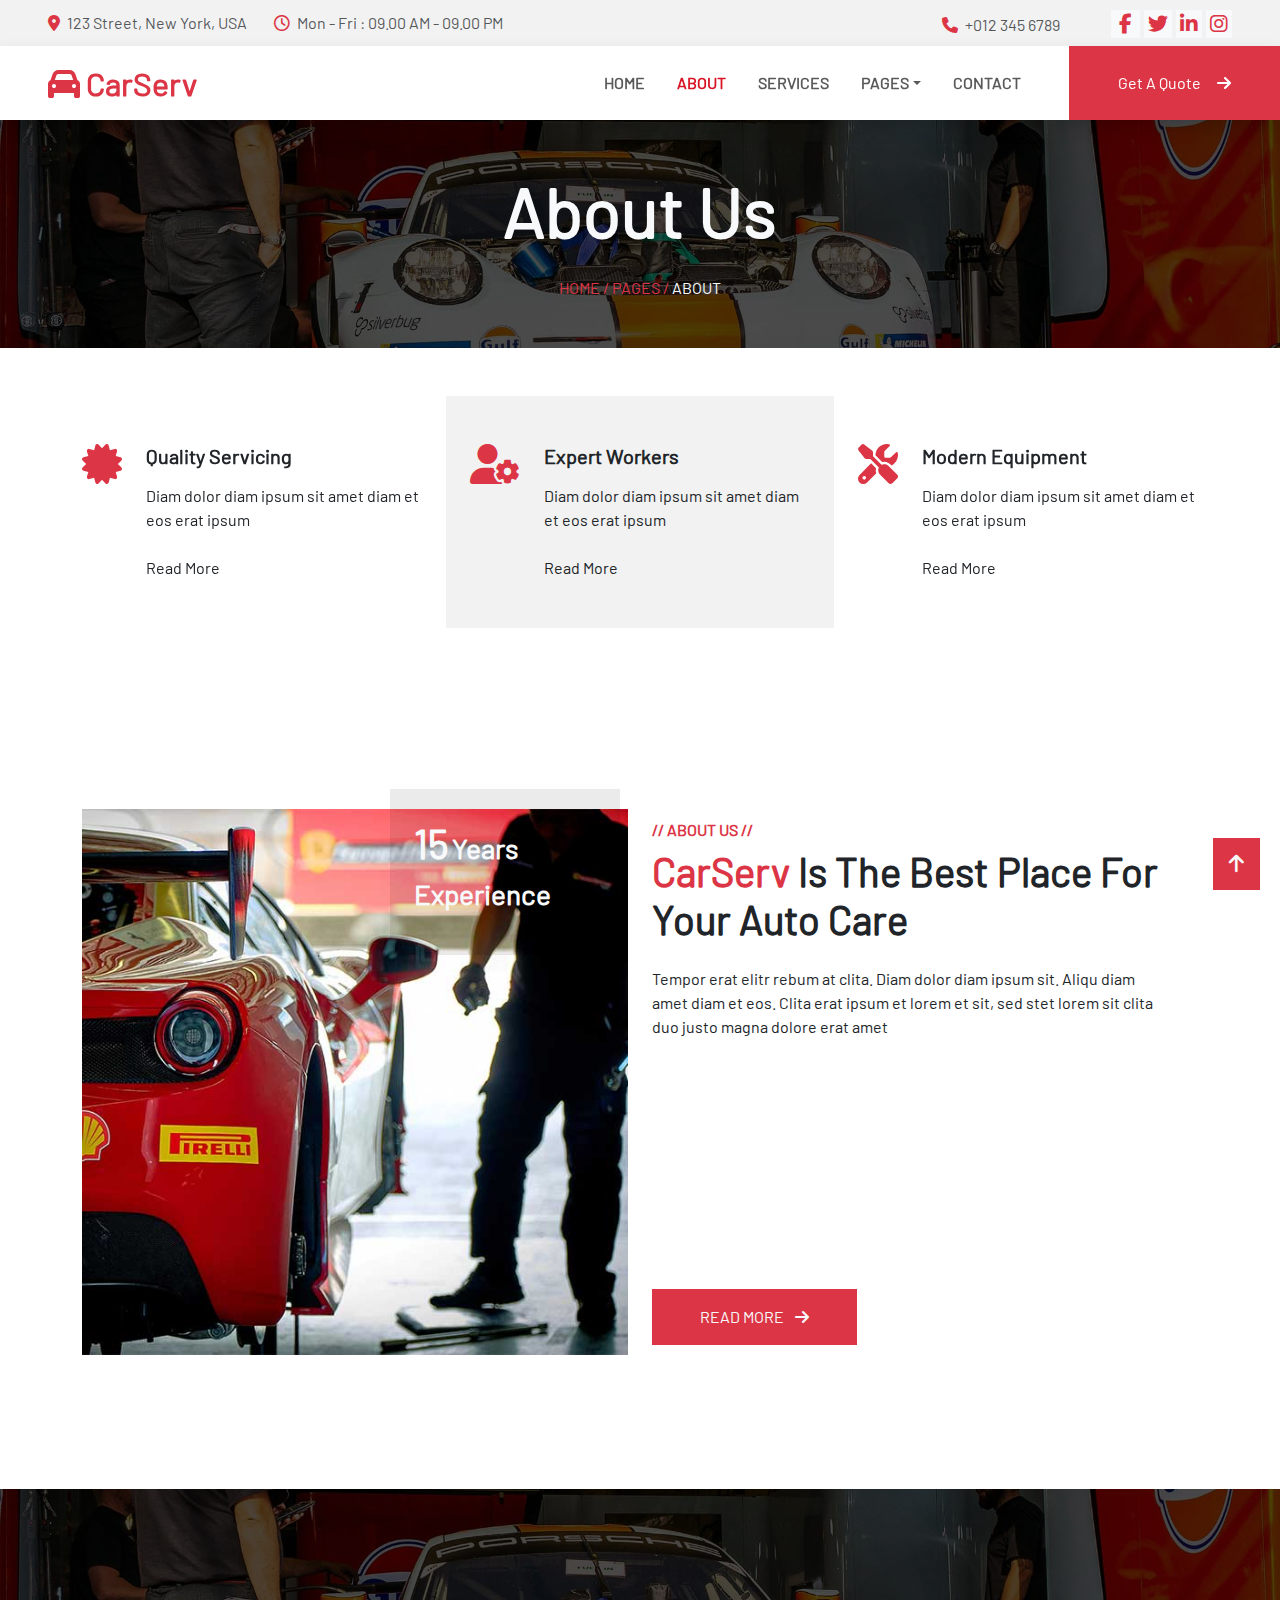
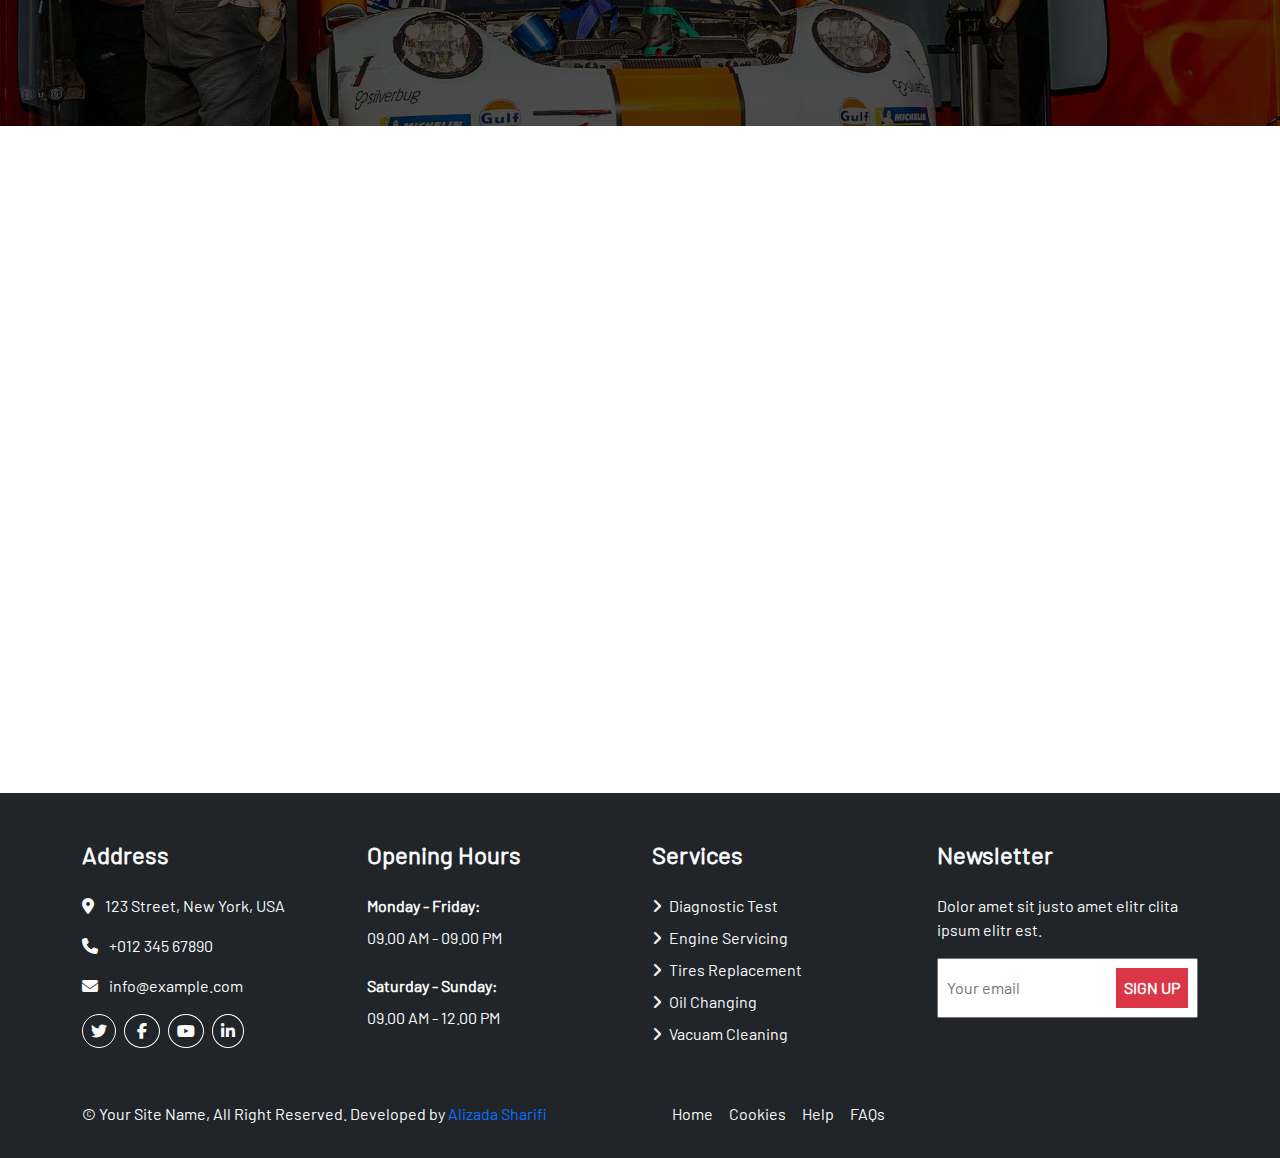
<file: about.html>
<!DOCTYPE html>
<html lang="en">
  <head>
    <meta charset="UTF-8" />
    <meta name="viewport" content="width=device-width, initial-scale=1.0" />
    <title>CarServ/about</title>
    <!-- bootstrap -->
    <link rel="stylesheet" href="styles/bootstrap.min.css" />
    <link rel="stylesheet" href="styles/bootstrap-icons.css" />

    <!-- aos animation -->
    <link rel="stylesheet" href="styles/aos.css" />
    <!-- font awesome -->
    <link rel="stylesheet" href="styles/all.css" />
    <!-- style  -->
    <link rel="stylesheet" href="styles/style.css" />
  </head>
  <body>
    <!-- ======================================== -->
    <!-- ============= header section =========== -->
    <!-- ======================================== -->
    <header class="header py-lg-2" id="header">
      <div class="header-info">
        <div class="d-flex align-items-center">
          <div class="col-7 ps-5">
            <a href="#" class="pe-4">
              <i class="fa-solid fa-location-dot text-danger pe-1"></i>
              <span class="text-muted">123 Street, New York, USA </span>
            </a>
            <a href="#" class="">
              <i class="fa-regular fa-clock text-danger pe-1"></i>
              <span class="text-muted"> Mon - Fri : 09.00 AM - 09.00 PM</span>
            </a>
          </div>
          <div class="col-5 text-end pe-5">
            <a href="#" class="pe-5">
              <i class="fa-solid fa-phone text-danger pe-1"></i>
              <span class="text-muted">+012 345 6789 </span>
            </a>
            <a href="#" class="fs-5 text-danger">
              <i class="fa-brands fa-facebook-f bg-light py-1 px-2"></i>
              <i class="fa-brands fa-twitter bg-light p-1"></i>
              <i class="fa-brands fa-linkedin-in bg-light p-1"></i>
              <i class="fa-brands fa-instagram bg-light p-1"></i>
            </a>
          </div>
        </div>
      </div>
    </header>
    <!-- ========================================= -->
    <!-- ============ nav section ================ -->
    <!-- ========================================= -->
    <nav
      class="navbar navbar-expand-lg bg-white navbar-light shadow sticky-top p-0"
    >
      <a href="index.html" class="text-danger fs-2 ps-5">
        <i class="fa-solid fa-car"></i>
        <span class="fw-bold">CarServ</span>
      </a>
      <button
        type="button"
        class="navbar-toggler me-4"
        data-bs-toggle="collapse"
        data-bs-target="#navbarCollapse"
      >
        <span class="navbar-toggler-icon"></span>
      </button>
      <div class="collapse navbar-collapse" id="navbarCollapse">
        <div class="navbar-nav ms-auto p-4 p-lg-0">
          <a href="index.html" class="nav-item nav-link  fw-bold px-3"
            >HOME</a
          >
          <a
            href="about.html"
            class="nav-item nav-link fw-bold px-3"
            style="color: #d81324"
            >ABOUT</a
          >
          <a href="service.html" class="nav-item nav-link fw-bold px-3"
            >SERVICES</a
          >
          <div class="nav-item dropdown fw-bold">
            <a
              href="#"
              class="nav-link dropdown-toggle px-3 hover"
              data-bs-toggle="dropdown"
              >PAGES</a
            >
            <div class="dropdown-menu fade-up m-0">
              <a href="booking.html" class="dropdown-item">Booking</a>
              <a href="technician.html" class="dropdown-item">Technicians</a>
              <a href="testimonail.html" class="dropdown-item">Testimonial</a>
              <a href="page 404.html" class="dropdown-item">404 Page</a>
            </div>
          </div>
          <a href="contact.html" class="nav-item nav-link fw-bold ps-3 pe-5"
            >CONTACT</a
          >
        </div>
        <a
          href=""
          class="btn btn-danger rounded-0 py-4 px-lg-5 d-none d-lg-block"
          >Get A Quote<i class="fa fa-arrow-right ms-3"></i
        ></a>
      </div>
    </nav>
    <!-- ========================================= -->
    <!-- ========== main section ================= -->
    <!-- ========================================= -->
    <main>
      <!-- ========================================= -->
      <!-- ============ banner section ============= -->
      <!-- ========================================= -->
      <section class="">
        <div class="number py-5">
          <h1
            class="text-center text-light fw-bold mb-4"
            style="font-size: 70px"
            data-aos="fade-down"
          >
            About Us
          </h1>
          <div class="text-center">
            <a href="#" class="text-danger">HOME /</a>
            <a href="#" class="text-danger">PAGES /</a>
            <a href="#" class="text-light">ABOUT</a>
          </div>
        </div>
      </section>
      <!-- ===================================== -->
      <!-- ======= second section ============== -->
      <!-- ===================================== -->
      <section class="py-5 mb-5">
        <div class="container">
          <div class="row gx-5 row-cols-sm-1 row-cols-md-2 row-cols-lg-3">
            <div
              class="d-flex py-5"
              data-aos="fade-up"
              data-aos-duration="500"
              data-aos-easing="ease-in-sine"
            >
              <i class="fa-solid fa-certificate fs-1 text-danger pe-4"></i>
              <div>
                <h5 class="fw-bold">Quality Servicing</h5>
                <p class="py-2">
                  Diam dolor diam ipsum sit amet diam et eos erat ipsum
                </p>
                <a href="#" class="text-dark">Read More</a>
              </div>
            </div>
            <div
              class="d-flex header py-5"
              data-aos="fade-up"
              data-aos-duration="1000"
              data-aos-easing="ease-in-sine"
            >
              <i class="fa-solid fa-user-cog fs-1 text-danger pe-4"></i>
              <div>
                <h5 class="fw-bold">Expert Workers</h5>
                <p class="py-2">
                  Diam dolor diam ipsum sit amet diam et eos erat ipsum
                </p>
                <a href="#" class="text-dark">Read More</a>
              </div>
            </div>
            <div
              class="d-flex py-5"
              data-aos="fade-up"
              data-aos-duration="1500"
              data-aos-easing="ease-in-sine"
            >
              <i class="fa-solid fa-tools fs-1 text-danger pe-4"></i>
              <div>
                <h5 class="fw-bold">Modern Equipment</h5>
                <p class="py-2">
                  Diam dolor diam ipsum sit amet diam et eos erat ipsum
                </p>
                <a href="#" class="text-dark">Read More</a>
              </div>
            </div>
          </div>
        </div>
      </section>
      <!-- ===================================== -->
      <!-- ========= About section ============= -->
      <!-- ===================================== -->
      <section class="py-5">
        <div class="container">
          <div class="row align-items-center row-cols-sm-1 row-cols-lg-2">
            <div class="col-6 position-relative">
              <img
                src="image/about.jpg"
                class="img-fluid img-fluid w-100 h-100"
                style="object-fit: cover"
              />
              <div class="position-absolute top-0 end-0 experience py-4 ps-4">
                <p class="text-light">
                  <span class="fs-1 fw-bold">15</span>
                  <span class="fs-3 fw-bold">Years Experience</span>
                </p>
              </div>
            </div>
            <div class="col-6 my-5">
              <h6 class="text-danger fw-bold">// ABOUT US //</h6>
              <h1 class="pb-3">
                <span class="text-danger fw-bold">CarServ</span>
                <span class="fw-bold"
                  >Is The Best Place For Your Auto Care</span
                >
              </h1>
              <p style="width: 95%">
                Tempor erat elitr rebum at clita. Diam dolor diam ipsum sit.
                Aliqu diam amet diam et eos. Clita erat ipsum et lorem et sit,
                sed stet lorem sit clita duo justo magna dolore erat amet
              </p>
              <div
                class="d-flex align-items-center mb-4"
                data-aos="fade-in"
                data-aos-duration="1500"
                data-aos-delay="500"
              >
                <span class="header py-2 px-3 me-3 fs-5 fw-bold">01</span>
                <div>
                  <h6 class="fw-bold">Professional & Expert</h6>
                  <span>Diam dolor diam ipsum sit amet diam et eos</span>
                </div>
              </div>
              <div
                class="d-flex align-items-center mb-4"
                data-aos="fade-in"
                data-aos-duration="1500"
                data-aos-delay="1000"
              >
                <span class="header py-2 px-3 me-3 fs-5 fw-bold">02</span>
                <div>
                  <h6 class="fw-bold">Quality Servicing Center</h6>
                  <span>Diam dolor diam ipsum sit amet diam et eos</span>
                </div>
              </div>
              <div
                class="d-flex align-items-center mb-4"
                data-aos="fade-in"
                data-aos-duration="1500"
                data-aos-delay="1500"
              >
                <span class="header py-2 px-3 me-3 fs-5 fw-bold">03</span>
                <div>
                  <h6 class="fw-bold">Awards Winning Workers</h6>
                  <span>Diam dolor diam ipsum sit amet diam et eos</span>
                </div>
              </div>
              <div class="bg-danger px-5 py-3 d-inline-block read-more mt-2">
                <span class="text-light">READ MORE</span>
                <i class="fa-solid fa-arrow-right text-light ps-2"></i>
              </div>
            </div>
          </div>
        </div>
      </section>
      <!-- ==================================== -->
      <!-- ========= Number section =========== -->
      <!-- ==================================== -->
      <section class="my-5 h-100">
        <div class="number py-5">
          <div class="container">
            <div
              class="text-light row row-cols-sm-1 row-cols-md-2 row-cols-lg-4 gy-3"
            >
              <div class="co-12 text-center" data-aos="zoom-in">
                <i class="fa-solid fa-check fs-1"></i>
                <h2
                  class="py-1 fw-bold purecounter"
                  data-purecounter-start="0"
                  data-purecounter-end="1234"
                >
                  0
                </h2>
                <p class="fs-5">Years Experience</p>
              </div>
              <div class="col-12 text-center" data-aos="zoom-in">
                <i class="fa-solid fa-users-cog fs-1"></i>
                <h2
                  class="py-1 fw-bold purecounter"
                  data-purecounter-start="0"
                  data-purecounter-end="1234"
                >
                  0
                </h2>
                <p class="fs-5">Expert Technicians</p>
              </div>
              <div class="col-12 text-center" data-aos="zoom-in">
                <i class="fa-solid fa-users fs-1"></i>
                <h2
                  class="py-1 fw-bold purecounter"
                  data-purecounter-start="0"
                  data-purecounter-end="1234"
                >
                  0
                </h2>
                <p class="fs-5">Satisfied Clients</p>
              </div>
              <div class="col-12 text-center" data-aos="zoom-in">
                <i class="fa-solid fa-car fs-1"></i>
                <h2
                  class="py-1 fw-bold purecounter"
                  data-purecounter-start="0"
                  data-purecounter-end="1234"
                >
                  0
                </h2>
                <p>Compleate Projects</p>
              </div>
            </div>
          </div>
        </div>
      </section>
      <!-- ===================================== -->
      <!-- ======== team section =============== -->
      <!-- ===================================== -->
      <section class="py-5 my-5">
        <div class="container">
          <h6 class="text-danger text-center fw-bold" data-aos="fade-up">
            // OUR TECHNICIANS //
          </h6>
          <h1 class="text-dark text-center fw-bold" data-aos="fade-up">
            Our Expert Technicians
          </h1>
          <div
            class="row row-cols-sm-1 row-cols-md-2 row-cols-lg-4 gy-5 text-center"
          >
            <div class="col-12" data-aos="fade-up" data-aos-duration="500">
              <div class="card header border-0" style="width: 18rem">
                <img src="image/team-1.jpg" class="card-img-top photo" />
                <div
                  class="bg-danger position-absolute h-75 w-100 d-flex align-items-center justify-content-center column-gap-3 team-member"
                >
                  <i
                    class="fa-brands fa-facebook-f bg-light py-2 px-3 text-danger team-icon"
                  ></i>
                  <i
                    class="fa-brands fa-twitter p-2 bg-light text-danger team-icon"
                  ></i>
                  <i
                    class="fa-brands fa-instagram p-2 bg-light text-danger team-icon"
                  ></i>
                </div>
                <div class="card-body">
                  <h5 class="card-title text-center fw-bold">Full Name</h5>
                  <p class="text-center text-muted">Designation</p>
                </div>
              </div>
            </div>
            <div
              class="col-12"
              data-aos="fade-up"
              data-aos-delay="100"
              data-aos-duration="500"
            >
              <div class="card header border-0" style="width: 18rem">
                <img src="image/team-2.jpg" class="card-img-top photo" />
                <div
                  class="bg-danger position-absolute h-75 w-100 d-flex align-items-center justify-content-center column-gap-3 team-member"
                >
                  <i
                    class="fa-brands fa-facebook-f bg-light py-2 px-3 text-danger team-icon"
                  ></i>
                  <i
                    class="fa-brands fa-twitter p-2 bg-light text-danger team-icon"
                  ></i>
                  <i
                    class="fa-brands fa-instagram p-2 bg-light text-danger team-icon"
                  ></i>
                </div>
                <div class="card-body">
                  <h5 class="card-title text-center fw-bold">Full Name</h5>
                  <p class="text-center text-muted">Designation</p>
                </div>
              </div>
            </div>
            <div
              class="col-12"
              data-aos="fade-up"
              data-aos-delay="200"
              data-aos-duration="500"
            >
              <div class="card header border-0" style="width: 18rem">
                <img src="image/team-3.jpg" class="card-img-top photo" />
                <div
                  class="bg-danger position-absolute h-75 w-100 d-flex align-items-center justify-content-center column-gap-3 team-member"
                >
                  <i
                    class="fa-brands fa-facebook-f bg-light py-2 px-3 text-danger team-icon"
                  ></i>
                  <i
                    class="fa-brands fa-twitter p-2 bg-light text-danger team-icon"
                  ></i>
                  <i
                    class="fa-brands fa-instagram p-2 bg-light text-danger team-icon"
                  ></i>
                </div>
                <div class="card-body">
                  <h5 class="card-title text-center fw-bold">Full Name</h5>
                  <p class="text-center text-muted">Designation</p>
                </div>
              </div>
            </div>
            <div
              class="col-12"
              data-aos="fade-up"
              data-aos-delay="300"
              data-aos-duration="500"
            >
              <div class="card header border-0" style="width: 18rem">
                <img src="image/team-4.jpg" class="card-img-top photo" />
                <div
                  class="bg-danger position-absolute h-75 w-100 d-flex align-items-center justify-content-center column-gap-3 team-member"
                >
                  <i
                    class="fa-brands fa-facebook-f bg-light py-2 px-3 text-danger team-icon"
                  ></i>
                  <i
                    class="fa-brands fa-twitter p-2 bg-light text-danger team-icon"
                  ></i>
                  <i
                    class="fa-brands fa-instagram p-2 bg-light text-danger team-icon"
                  ></i>
                </div>
                <div class="card-body">
                  <h5 class="card-title text-center fw-bold">Full Name</h5>
                  <p class="text-center text-muted">Designation</p>
                </div>
              </div>
            </div>
          </div>
        </div>
      </section>
    </main>
    <!-- ======================================= -->
    <!-- =========== footer section ------------ -->
    <!-- ======================================= -->
   <footer class="bg-dark pb-3">
      <div class="container">
        <div class="row py-5 row-cols-sm-1 row-cols-md-2 row-cols-lg-4">
          <div class="col text-light">
            <h6 class="fw-bold fs-4 mb-4">Address</h6>
            <p>
              <i class="fa-solid fa-location-dot pe-2"></i>
              <span>123 Street, New York, USA</span>
            </p>
            <p>
              <i class="fa-solid fa-phone pe-2"></i>
              <span>+012 345 67890</span>
            </p>
            <p>
              <i class="fa-solid fa-envelope pe-2"></i>
              <span>info@example.com</span>
            </p>
            <div class="social-link d-flex column-gap-2">
              <a href="#" class="text-light">
                <i
                  class="fa-brands fa-twitter border border-white rounded-circle p-2"
                ></i>
              </a>
              <a href="#" class="text-light">
                <i
                  class="fa-brands fa-facebook-f border border-white rounded-circle"
                  style="padding: 8px 12px"
                ></i>
              </a>
              <a href="#" class="text-light">
                <i
                  class="fa-brands fa-youtube border border-white rounded-circle p-2"
                ></i>
              </a>
              <a href="#" class="text-light">
                <i
                  class="fa-brands fa-linkedin-in border border-white rounded-circle p-2"
                ></i>
              </a>
            </div>
          </div>
          <div class="col text-light">
            <h6 class="fw-bold fs-4 mb-4">Opening Hours</h6>
            <p class="fw-bold mb-0 pb-2">Monday - Friday:</p>
            <p class="mb-4">09.00 AM - 09.00 PM</p>
            <p class="mb-0 pb-2 fw-bold">Saturday - Sunday:</p>
            <p>09.00 AM - 12.00 PM</p>
          </div>
          <div class="col text-light">
            <h6 class="fw-bold fs-4 mb-4">Services</h6>
            <p class="serv-item mb-2">
              <i class="fa-solid fa-angle-right pe-1"></i>
              <span>Diagnostic Test</span>
            </p>
            <p class="serv-item mb-2">
              <i class="fa-solid fa-angle-right pe-1"></i>
              <span>Engine Servicing</span>
            </p>
            <p class="serv-item mb-2">
              <i class="fa-solid fa-angle-right pe-1"></i>
              <span>Tires Replacement</span>
            </p>
            <p class="serv-item mb-2">
              <i class="fa-solid fa-angle-right pe-1"></i>
              <span>Oil Changing</span>
            </p>
            <p class="serv-item mb-2">
              <i class="fa-solid fa-angle-right pe-1"></i>
              <span>Vacuam Cleaning</span>
            </p>
          </div>
          <div class="col text-light">
            <h6 class="fw-bold fs-4 mb-4">Newsletter</h6>
            <p>Dolor amet sit justo amet elitr clita ipsum elitr est.</p>
            <form action="#" class="position-relative">
              <input
                type="email"
                placeholder="Your email"
                class="w-100 py-3 ps-2"
              />
              <input
                type="submit"
                value="SIGN UP"
                class="bg-danger text-light p-2 position-absolute sign border-0 fw-bold"
              />
            </form>
          </div>
        </div>
        <div class="copyright d-flex justify-content-between">
          <p class="text-light col-sm-12 col-md-6">
            © Your Site Name, All Right Reserved. Developed by
            <a
              href="https://www.linkedin.com/in/alizada-sharifi-8a9952325?lipi=urn%3Ali%3Apage%3Ad_flagship3_profile_view_base_contact_details%3BbHYBZ9O%2FS4upUiFi1TA%2BHA%3D%3D"
              >Alizada Sharifi</a
            >
          </p>
          <ul
            style="list-style-type: none"
            class="d-flex column-gap-3 col-sm-12 col-md-6"
          >
            <li><a href="#" class="text-light">Home</a></li>
            <li><a href="#" class="text-light">Cookies</a></li>
            <li><a href="#" class="text-light">Help</a></li>
            <li><a href="#" class="text-light">FAQs</a></li>
          </ul>
        </div>
      </div>
    </footer>
    <!-- ======================================= -->
    <!-- ========== slider section ============= -->
    <!-- ======================================= -->
    <div class="slider">
      <a href="#header">
        <i class="fa-solid fa-arrow-up text-light bg-danger p-3 fs-5"></i>
      </a>
    </div>
    <!-- =================== -->
    <!-- javascript section  -->
    <!-- =================== -->
    <script src="script/bootstrap.bundle.min.js"></script>
    <script src="script/aos.js"></script>
    <script>
      AOS.init();
    </script>
    <script src="script/purecounter.js"></script>
    <script src="script/purecounter_vanilla.js"></script>
    <script>
      new PureCounter();
    </script>
  </body>
</html>
</file>
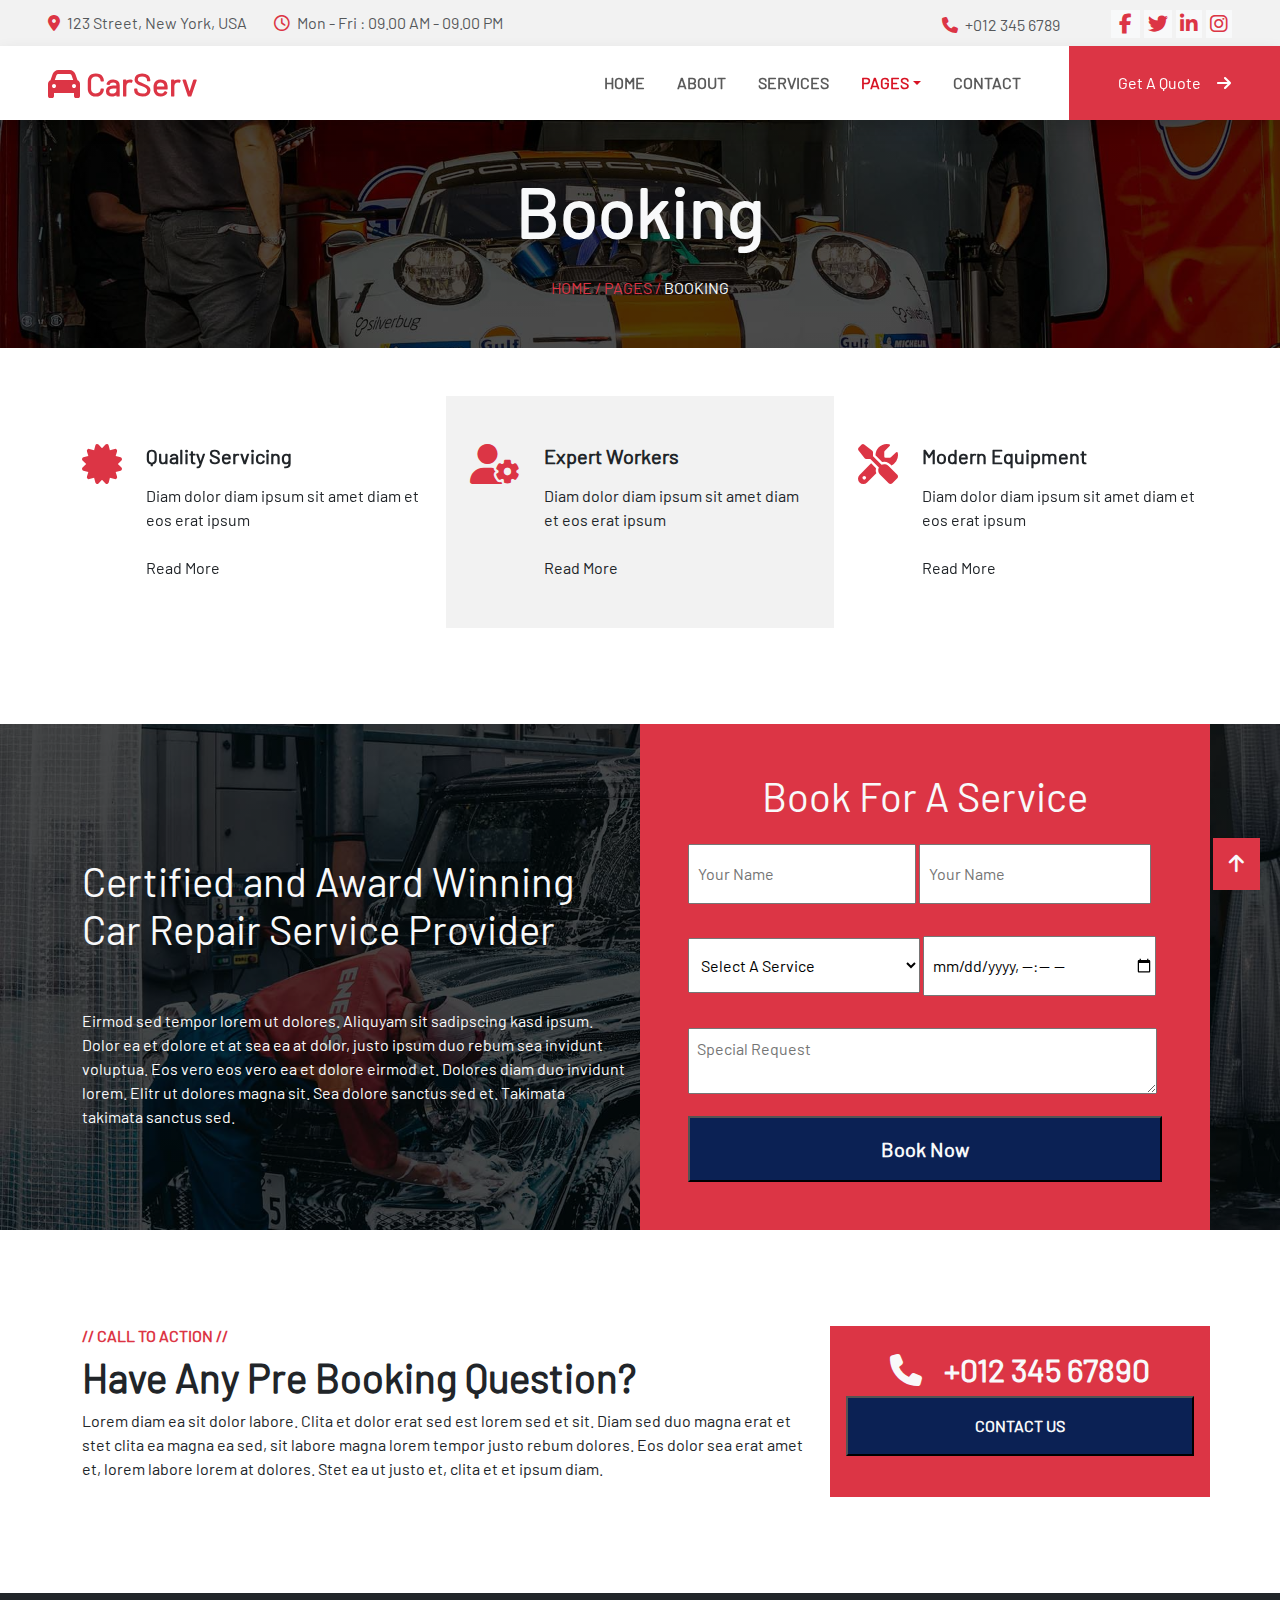
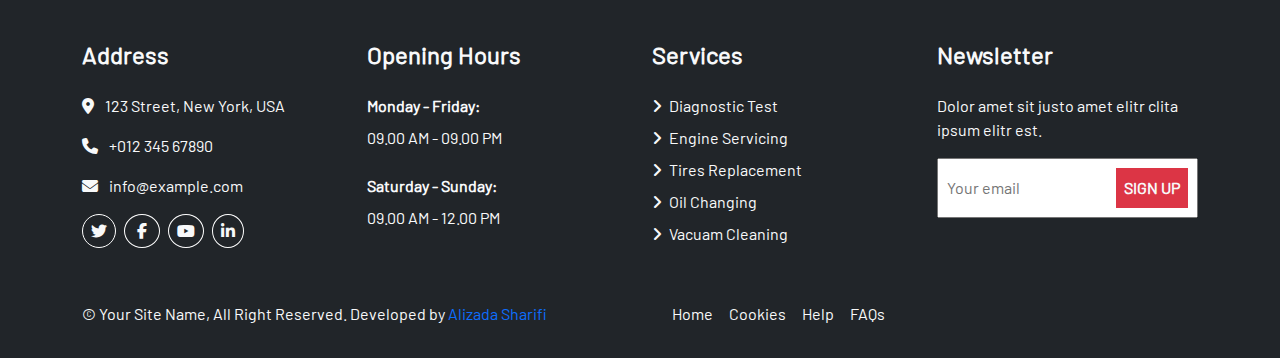
<file: booking.html>
<!DOCTYPE html>
<html lang="en">
  <head>
    <meta charset="UTF-8" />
    <meta name="viewport" content="width=device-width, initial-scale=1.0" />
    <title>CarServ/booking</title>
    <!-- bootstrap -->
    <link rel="stylesheet" href="styles/bootstrap.min.css" />
    <link rel="stylesheet" href="styles/bootstrap-icons.css" />

    <!-- aos animation -->
    <link rel="stylesheet" href="styles/aos.css" />
    <!-- font awesome -->
    <link rel="stylesheet" href="styles/all.css" />
    <!-- style  -->
    <link rel="stylesheet" href="styles/style.css" />
  </head>
  <body>
    <!-- ======================================== -->
    <!-- ============= header section =========== -->
    <!-- ======================================== -->
    <header class="header py-lg-2" id="header">
      <div class="header-info">
        <div class="d-flex align-items-center">
          <div class="col-7 ps-5">
            <a href="#" class="pe-4">
              <i class="fa-solid fa-location-dot text-danger pe-1"></i>
              <span class="text-muted">123 Street, New York, USA </span>
            </a>
            <a href="#" class="">
              <i class="fa-regular fa-clock text-danger pe-1"></i>
              <span class="text-muted"> Mon - Fri : 09.00 AM - 09.00 PM</span>
            </a>
          </div>
          <div class="col-5 text-end pe-5">
            <a href="#" class="pe-5">
              <i class="fa-solid fa-phone text-danger pe-1"></i>
              <span class="text-muted">+012 345 6789 </span>
            </a>
            <a href="#" class="fs-5 text-danger">
              <i class="fa-brands fa-facebook-f bg-light py-1 px-2"></i>
              <i class="fa-brands fa-twitter bg-light p-1"></i>
              <i class="fa-brands fa-linkedin-in bg-light p-1"></i>
              <i class="fa-brands fa-instagram bg-light p-1"></i>
            </a>
          </div>
        </div>
      </div>
    </header>
    <!-- ========================================= -->
    <!-- ============ nav section ================ -->
    <!-- ========================================= -->
    <nav
      class="navbar navbar-expand-lg bg-white navbar-light shadow sticky-top p-0"
    >
      <a href="index.html" class="text-danger fs-2 ps-5">
        <i class="fa-solid fa-car"></i>
        <span class="fw-bold">CarServ</span>
      </a>
      <button
        type="button"
        class="navbar-toggler me-4"
        data-bs-toggle="collapse"
        data-bs-target="#navbarCollapse"
      >
        <span class="navbar-toggler-icon"></span>
      </button>
      <div class="collapse navbar-collapse" id="navbarCollapse">
        <div class="navbar-nav ms-auto p-4 p-lg-0">
          <a href="index.html" class="nav-item nav-link fw-bold px-3">HOME</a>
          <a href="about.html" class="nav-item nav-link fw-bold px-3">ABOUT</a>
          <a href="service.html" class="nav-item nav-link fw-bold px-3"
            >SERVICES</a
          >
          <div class="nav-item dropdown fw-bold">
            <a
              href="#"
              class="nav-link dropdown-toggle px-3 hover"
              data-bs-toggle="dropdown"
              style="color: #d81324"
              >PAGES</a
            >
            <div class="dropdown-menu fade-up m-0">
              <a
                href="booking.html"
                class="dropdown-item text-light"
                style="background: #b8101f"
                >Booking</a
              >
              <a href="technician.html" class="dropdown-item">Technicians</a>
              <a href="testimonail.html" class="dropdown-item">Testimonial</a>
              <a href="page 404.html" class="dropdown-item">404 Page</a>
            </div>
          </div>
          <a href="contact.html" class="nav-item nav-link fw-bold ps-3 pe-5"
            >CONTACT</a
          >
        </div>
        <a
          href=""
          class="btn btn-danger rounded-0 py-4 px-lg-5 d-none d-lg-block"
          >Get A Quote<i class="fa fa-arrow-right ms-3"></i
        ></a>
      </div>
    </nav>
    <!-- ========================================= -->
    <!-- ========== main section ================= -->
    <!-- ========================================= -->
    <main>
      <!-- ========================================= -->
      <!-- ============ banner section ============= -->
      <!-- ========================================= -->
      <section class="">
        <div class="number py-5">
          <h1
            class="text-center text-light fw-bold mb-4"
            style="font-size: 70px"
            data-aos="fade-down"
          >
            Booking
          </h1>
          <div class="text-center">
            <a href="#" class="text-danger">HOME /</a>
            <a href="#" class="text-danger">PAGES /</a>
            <a href="#" class="text-light">BOOKING</a>
          </div>
        </div>
      </section>
      <!-- ===================================== -->
      <!-- ======= second section ============== -->
      <!-- ===================================== -->
      <section class="py-5 mb-5">
        <div class="container">
          <div class="row gx-5 row-cols-sm-1 row-cols-md-2 row-cols-lg-3">
            <div
              class="d-flex py-5"
              data-aos="fade-up"
              data-aos-duration="500"
              data-aos-easing="ease-in-sine"
            >
              <i class="fa-solid fa-certificate fs-1 text-danger pe-4"></i>
              <div>
                <h5 class="fw-bold">Quality Servicing</h5>
                <p class="py-2">
                  Diam dolor diam ipsum sit amet diam et eos erat ipsum
                </p>
                <a href="#" class="text-dark">Read More</a>
              </div>
            </div>
            <div
              class="d-flex header py-5"
              data-aos="fade-up"
              data-aos-duration="1000"
              data-aos-easing="ease-in-sine"
            >
              <i class="fa-solid fa-user-cog fs-1 text-danger pe-4"></i>
              <div>
                <h5 class="fw-bold">Expert Workers</h5>
                <p class="py-2">
                  Diam dolor diam ipsum sit amet diam et eos erat ipsum
                </p>
                <a href="#" class="text-dark">Read More</a>
              </div>
            </div>
            <div
              class="d-flex py-5"
              data-aos="fade-up"
              data-aos-duration="1500"
              data-aos-easing="ease-in-sine"
            >
              <i class="fa-solid fa-tools fs-1 text-danger pe-4"></i>
              <div>
                <h5 class="fw-bold">Modern Equipment</h5>
                <p class="py-2">
                  Diam dolor diam ipsum sit amet diam et eos erat ipsum
                </p>
                <a href="#" class="text-dark">Read More</a>
              </div>
            </div>
          </div>
        </div>
      </section>
      <!-- ===================================== -->
      <!-- ======= booking section ============= -->
      <!-- ===================================== -->
      <section>
        <div class="booking" data-aos="fade-up" data-aos-duration="1500">
          <div class="container">
            <div class="row align-items-center row-cols-lg-2">
              <div class="col-12 pt-5">
                <h1 class="text-light pb-5">
                  Certified and Award Winning Car Repair Service Provider
                </h1>
                <p class="text-light">
                  Eirmod sed tempor lorem ut dolores. Aliquyam sit sadipscing
                  kasd ipsum. Dolor ea et dolore et at sea ea at dolor, justo
                  ipsum duo rebum sea invidunt voluptua. Eos vero eos vero ea et
                  dolore eirmod et. Dolores diam duo invidunt lorem. Elitr ut
                  dolores magna sit. Sea dolore sanctus sed et. Takimata
                  takimata sanctus sed.
                </p>
              </div>
              <div
                class="col-12 bg-danger p-5"
                data-aos="zoom-in-up"
                data-aos-duration="2000"
              >
                <h1 class="text-light text-center">Book For A Service</h1>
                <form action="#" class="">
                  <input
                    type="text"
                    placeholder="Your Name"
                    style="width: 48%"
                    class="py-3 ps-2 my-3"
                  />
                  <input
                    type="email"
                    placeholder="Your Name"
                    style="width: 49%"
                    class="py-3 ps-2"
                  />
                  <select
                    name="service-item"
                    id="s-item"
                    style="width: 49%"
                    class="py-3 ps-2 my-3"
                  >
                    <option selected>Select A Service</option>
                    <option>Service 1</option>
                    <option>Service 2</option>
                    <option>Service 3</option>
                  </select>
                  <input
                    type="datetime-local"
                    id="birthdaytime"
                    name="birthdaytime"
                    style="width: 49%"
                    class="py-3 ps-2 my-3"
                  />
                  <textarea
                    name="request"
                    id="request"
                    placeholder="Special Request"
                    style="width: 99%"
                    class="py-2 ps-2 my-3"
                  ></textarea>
                  <button
                    type="submit"
                    class="text-light submit-button py-3 fs-5 fw-bold"
                  >
                    Book Now
                  </button>
                </form>
              </div>
            </div>
          </div>
        </div>
      </section>
      <!-- ===================================== -->
      <!-- ========= phone number section ====== -->
      <!-- ===================================== -->
      <section class="py-5 my-5 px-3">
        <div class="container">
          <div class="row gy-5">
            <div class="col-xsm-12 col-md-8">
              <h6 class="text-danger fw-bold">// CALL TO ACTION //</h6>
              <h1 class="text-dark fw-bold fs-1">
                Have Any Pre Booking Question?
              </h1>
              <p>
                Lorem diam ea sit dolor labore. Clita et dolor erat sed est
                lorem sed et sit. Diam sed duo magna erat et stet clita ea magna
                ea sed, sit labore magna lorem tempor justo rebum dolores. Eos
                dolor sea erat amet et, lorem labore lorem at dolores. Stet ea
                ut justo et, clita et et ipsum diam.
              </p>
            </div>
            <div class="col-xsm-12 col-md-4 bg-danger py-4 px-3">
              <h2 class="text-center text-light fw-bold">
                <i class="fa-solid fa-phone pe-3"></i>
                <span>+012 345 67890</span>
              </h2>
              <form action="#" class="text-center text-light">
                <input
                  type="submit"
                  value="CONTACT US"
                  class="w-100 py-3 text-light fw-bold"
                  style="background-color: #0b2154"
                />
              </form>
            </div>
          </div>
        </div>
      </section>
    </main>
    <!-- ======================================= -->
    <!-- =========== footer section ------------ -->
    <!-- ======================================= -->
    <footer class="bg-dark pb-3">
      <div class="container">
        <div class="row py-5 row-cols-sm-1 row-cols-md-2 row-cols-lg-4">
          <div class="col text-light">
            <h6 class="fw-bold fs-4 mb-4">Address</h6>
            <p>
              <i class="fa-solid fa-location-dot pe-2"></i>
              <span>123 Street, New York, USA</span>
            </p>
            <p>
              <i class="fa-solid fa-phone pe-2"></i>
              <span>+012 345 67890</span>
            </p>
            <p>
              <i class="fa-solid fa-envelope pe-2"></i>
              <span>info@example.com</span>
            </p>
            <div class="social-link d-flex column-gap-2">
              <a href="#" class="text-light">
                <i
                  class="fa-brands fa-twitter border border-white rounded-circle p-2"
                ></i>
              </a>
              <a href="#" class="text-light">
                <i
                  class="fa-brands fa-facebook-f border border-white rounded-circle"
                  style="padding: 8px 12px"
                ></i>
              </a>
              <a href="#" class="text-light">
                <i
                  class="fa-brands fa-youtube border border-white rounded-circle p-2"
                ></i>
              </a>
              <a href="#" class="text-light">
                <i
                  class="fa-brands fa-linkedin-in border border-white rounded-circle p-2"
                ></i>
              </a>
            </div>
          </div>
          <div class="col text-light">
            <h6 class="fw-bold fs-4 mb-4">Opening Hours</h6>
            <p class="fw-bold mb-0 pb-2">Monday - Friday:</p>
            <p class="mb-4">09.00 AM - 09.00 PM</p>
            <p class="mb-0 pb-2 fw-bold">Saturday - Sunday:</p>
            <p>09.00 AM - 12.00 PM</p>
          </div>
          <div class="col text-light">
            <h6 class="fw-bold fs-4 mb-4">Services</h6>
            <p class="serv-item mb-2">
              <i class="fa-solid fa-angle-right pe-1"></i>
              <span>Diagnostic Test</span>
            </p>
            <p class="serv-item mb-2">
              <i class="fa-solid fa-angle-right pe-1"></i>
              <span>Engine Servicing</span>
            </p>
            <p class="serv-item mb-2">
              <i class="fa-solid fa-angle-right pe-1"></i>
              <span>Tires Replacement</span>
            </p>
            <p class="serv-item mb-2">
              <i class="fa-solid fa-angle-right pe-1"></i>
              <span>Oil Changing</span>
            </p>
            <p class="serv-item mb-2">
              <i class="fa-solid fa-angle-right pe-1"></i>
              <span>Vacuam Cleaning</span>
            </p>
          </div>
          <div class="col text-light">
            <h6 class="fw-bold fs-4 mb-4">Newsletter</h6>
            <p>Dolor amet sit justo amet elitr clita ipsum elitr est.</p>
            <form action="#" class="position-relative">
              <input
                type="email"
                placeholder="Your email"
                class="w-100 py-3 ps-2"
              />
              <input
                type="submit"
                value="SIGN UP"
                class="bg-danger text-light p-2 position-absolute sign border-0 fw-bold"
              />
            </form>
          </div>
        </div>
        <div class="copyright d-flex justify-content-between">
          <p class="text-light col-sm-12 col-md-6">
            © Your Site Name, All Right Reserved. Developed by
            <a
              href="https://www.linkedin.com/in/alizada-sharifi-8a9952325?lipi=urn%3Ali%3Apage%3Ad_flagship3_profile_view_base_contact_details%3BbHYBZ9O%2FS4upUiFi1TA%2BHA%3D%3D"
              >Alizada Sharifi</a
            >
          </p>
          <ul
            style="list-style-type: none"
            class="d-flex column-gap-3 col-sm-12 col-md-6"
          >
            <li><a href="#" class="text-light">Home</a></li>
            <li><a href="#" class="text-light">Cookies</a></li>
            <li><a href="#" class="text-light">Help</a></li>
            <li><a href="#" class="text-light">FAQs</a></li>
          </ul>
        </div>
      </div>
    </footer>
    <!-- ======================================= -->
    <!-- ========== slider section ============= -->
    <!-- ======================================= -->
    <div class="slider">
      <a href="#header">
        <i class="fa-solid fa-arrow-up text-light bg-danger p-3 fs-5"></i>
      </a>
    </div>
    <!-- =================== -->
    <!-- javascript section  -->
    <!-- =================== -->
    <script src="script/bootstrap.bundle.min.js"></script>
    <script src="script/aos.js"></script>
    <script>
      AOS.init();
    </script>
    <script src="script/purecounter.js"></script>
    <script src="script/purecounter_vanilla.js"></script>
    <script>
      new PureCounter();
    </script>
  </body>
</html>
</file>
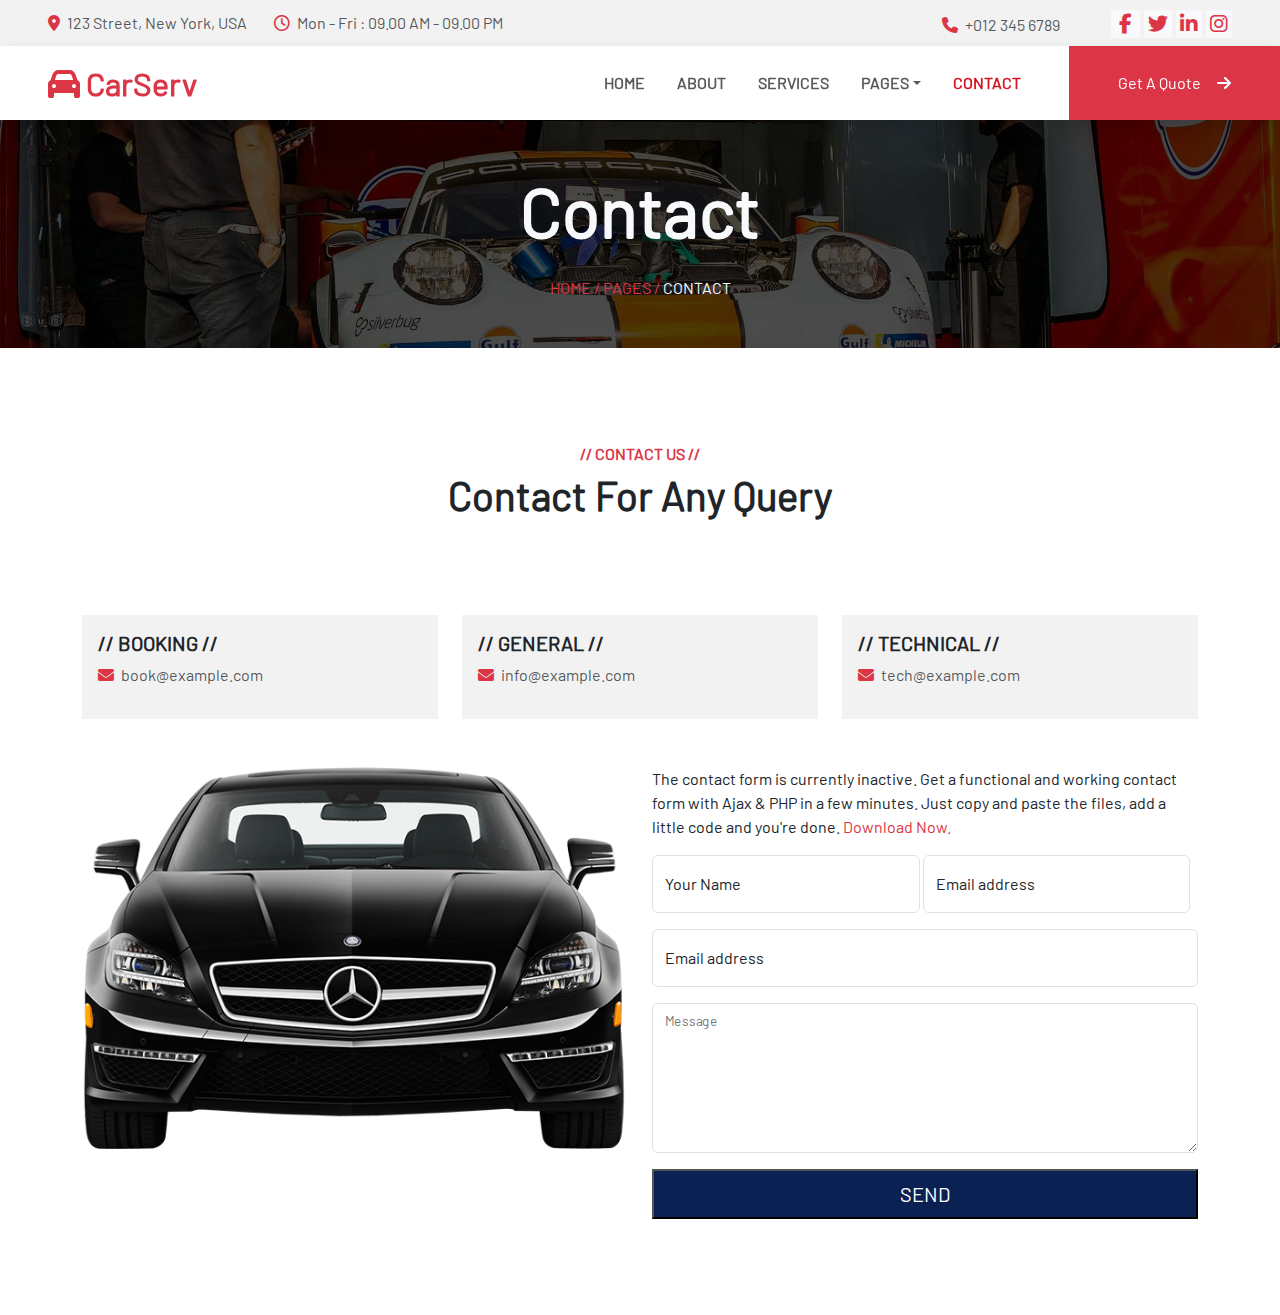
<file: contact.html>
<!DOCTYPE html>
<html lang="en">
  <head>
    <meta charset="UTF-8" />
    <meta name="viewport" content="width=device-width, initial-scale=1.0" />
    <title>CarServ/contact</title>
    <!-- bootstrap -->
    <link rel="stylesheet" href="styles/bootstrap.min.css" />
    <link rel="stylesheet" href="styles/bootstrap-icons.css" />
    <!-- aos animation -->
    <link rel="stylesheet" href="styles/aos.css" />
    <!-- font awesome -->
    <link rel="stylesheet" href="styles/all.css" />
    <!-- style  -->
    <link rel="stylesheet" href="styles/style.css" />
  </head>
  <body>
    <!-- ======================================== -->
    <!-- ============= header section =========== -->
    <!-- ======================================== -->
    <header class="header py-lg-2" id="header">
      <div class="header-info">
        <div class="d-flex align-items-center">
          <div class="col-7 ps-5">
            <a href="#" class="pe-4">
              <i class="fa-solid fa-location-dot text-danger pe-1"></i>
              <span class="text-muted">123 Street, New York, USA </span>
            </a>
            <a href="#" class="">
              <i class="fa-regular fa-clock text-danger pe-1"></i>
              <span class="text-muted"> Mon - Fri : 09.00 AM - 09.00 PM</span>
            </a>
          </div>
          <div class="col-5 text-end pe-5">
            <a href="#" class="pe-5">
              <i class="fa-solid fa-phone text-danger pe-1"></i>
              <span class="text-muted">+012 345 6789 </span>
            </a>
            <a href="#" class="fs-5 text-danger">
              <i class="fa-brands fa-facebook-f bg-light py-1 px-2"></i>
              <i class="fa-brands fa-twitter bg-light p-1"></i>
              <i class="fa-brands fa-linkedin-in bg-light p-1"></i>
              <i class="fa-brands fa-instagram bg-light p-1"></i>
            </a>
          </div>
        </div>
      </div>
    </header>
    <!-- ========================================= -->
    <!-- ============ nav section ================ -->
    <!-- ========================================= -->
    <nav
      class="navbar navbar-expand-lg bg-white navbar-light shadow sticky-top p-0"
    >
      <a href="index.html" class="text-danger fs-2 ps-5">
        <i class="fa-solid fa-car"></i>
        <span class="fw-bold">CarServ</span>
      </a>
      <button
        type="button"
        class="navbar-toggler me-4"
        data-bs-toggle="collapse"
        data-bs-target="#navbarCollapse"
      >
        <span class="navbar-toggler-icon"></span>
      </button>
      <div class="collapse navbar-collapse" id="navbarCollapse">
        <div class="navbar-nav ms-auto p-4 p-lg-0">
          <a href="index.html" class="nav-item nav-link fw-bold px-3">HOME</a>
          <a href="about.html" class="nav-item nav-link fw-bold px-3">ABOUT</a>
          <a href="service.html" class="nav-item nav-link fw-bold px-3"
            >SERVICES</a
          >
          <div class="nav-item dropdown fw-bold">
            <a
              href="#"
              class="nav-link dropdown-toggle px-3 hover"
              data-bs-toggle="dropdown"
              >PAGES</a
            >
            <div class="dropdown-menu fade-up m-0">
              <a href="booking.html" class="dropdown-item">Booking</a>
              <a href="technician.html" class="dropdown-item">Technicians</a>
              <a href="testimonail.html" class="dropdown-item">Testimonial</a>
              <a href="page 404.html" class="dropdown-item">404 Page</a>
            </div>
          </div>
          <a
            href="contact.html"
            class="nav-item nav-link fw-bold ps-3 pe-5"
            style="color: #d81324"
            >CONTACT</a
          >
        </div>
        <a
          href=""
          class="btn btn-danger rounded-0 py-4 px-lg-5 d-none d-lg-block"
          >Get A Quote<i class="fa fa-arrow-right ms-3"></i
        ></a>
      </div>
    </nav>
    <!-- ========================================= -->
    <!-- ========== main section ================= -->
    <!-- ========================================= -->
    <main>
      <!-- ========================================= -->
      <!-- ============ banner section ============= -->
      <!-- ========================================= -->
      <section>
        <div class="number py-5">
          <h1
            class="text-center text-light fw-bold mb-4"
            style="font-size: 70px"
            data-aos="fade-down"
          >
            Contact
          </h1>
          <div class="text-center">
            <a href="#" class="text-danger">HOME /</a>
            <a href="#" class="text-danger">PAGES /</a>
            <a href="#" class="text-light">CONTACT</a>
          </div>
        </div>
      </section>
      <!-- ======================================== -->
      <!-- ========== main section ================ -->
      <!-- ======================================== -->
      <section class="my-5 py-5">
        <div class="container">
          <h6 class="text-danger text-center fw-bold">// CONTACT US //</h6>
          <h1 class="text-center fw-bold fs-1">Contact For Any Query</h1>
          <div class="row my-5 row-cols-sm-1 row-cols-md-3 gy-5">
            <div class="col">
              <div class="header ps-3 py-3">
                <h5 class="fw-bold">// BOOKING //</h5>
                <p>
                  <i class="fa-solid fa-envelope pe-1 text-danger"></i>
                  <span class="text-muted">book@example.com</span>
                </p>
              </div>
            </div>
            <div class="col">
              <div class="header ps-3 py-3">
                <h5 class="fw-bold">// GENERAL //</h5>
                <p>
                  <i class="fa-solid fa-envelope pe-1 text-danger"></i>
                  <span class="text-muted">info@example.com</span>
                </p>
              </div>
            </div>
            <div class="col">
              <div class="header ps-3 py-3">
                <h5 class="fw-bold">// TECHNICAL //</h5>
                <p>
                  <i class="fa-solid fa-envelope pe-1 text-danger"></i>
                  <span class="text-muted">tech@example.com</span>
                </p>
              </div>
            </div>
          </div>
          <div class="row">
            <div class="col">
              <img src="image/carousel-1.png" class="img-fluid" />
            </div>
            <div class="col">
              <p>
                The contact form is currently inactive. Get a functional and
                working contact form with Ajax & PHP in a few minutes. Just copy
                and paste the files, add a little code and you're done.
                <a href="#" class="text-danger">Download Now.</a>
              </p>
              <form action="#" class="gy-3">
                <div
                  class="form-floating mb-3 d-inline-block"
                  style="width: 49%"
                >
                  <input
                    type="text"
                    class="form-control"
                    id="floatingInput"
                    placeholder="Your Name"
                  />
                  <label for="floatingInput">Your Name</label>
                </div>
                <div
                  class="form-floating mb-3 d-inline-block"
                  style="width: 49%"
                >
                  <input
                    type="text"
                    class="form-control"
                    id="floatingInput"
                    placeholder="Your Email"
                  />
                  <label for="floatingInput">Email address</label>
                </div>
                <div class="form-floating mb-3">
                  <input
                    type="text"
                    class="form-control"
                    id="floatingInput"
                    placeholder="Your Name"
                  />
                  <label for="floatingInput">Email address</label>
                </div>

                <div class="form-floating mb-3">
                  <textarea
                    name="desx"
                    class="form-control"
                    id="desc"
                    class="mb-3 py-3 w-100 ps-2 pb-5"
                    style="height: 150px"
                  >
                  </textarea>
                  <label for="floatingInput">Message</label>
                </div>
                <button
                  type="submit"
                  class="w-100 text-white fs-5 py-2 send"
                  style="background-color: #0b2154"
                >
                  SEND
                </button>
              </form>
            </div>
          </div>
        </div>
      </section>
    </main>
    <!-- =================== -->
    <!-- javascript section  -->
    <!-- =================== -->
    <script src="script/bootstrap.bundle.min.js"></script>
    <script src="script/aos.js"></script>
    <script>
      AOS.init();
    </script>
    <script src="script/purecounter.js"></script>
    <script src="script/purecounter_vanilla.js"></script>
    <script>
      new PureCounter();
    </script>
  </body>
</html>
</file>
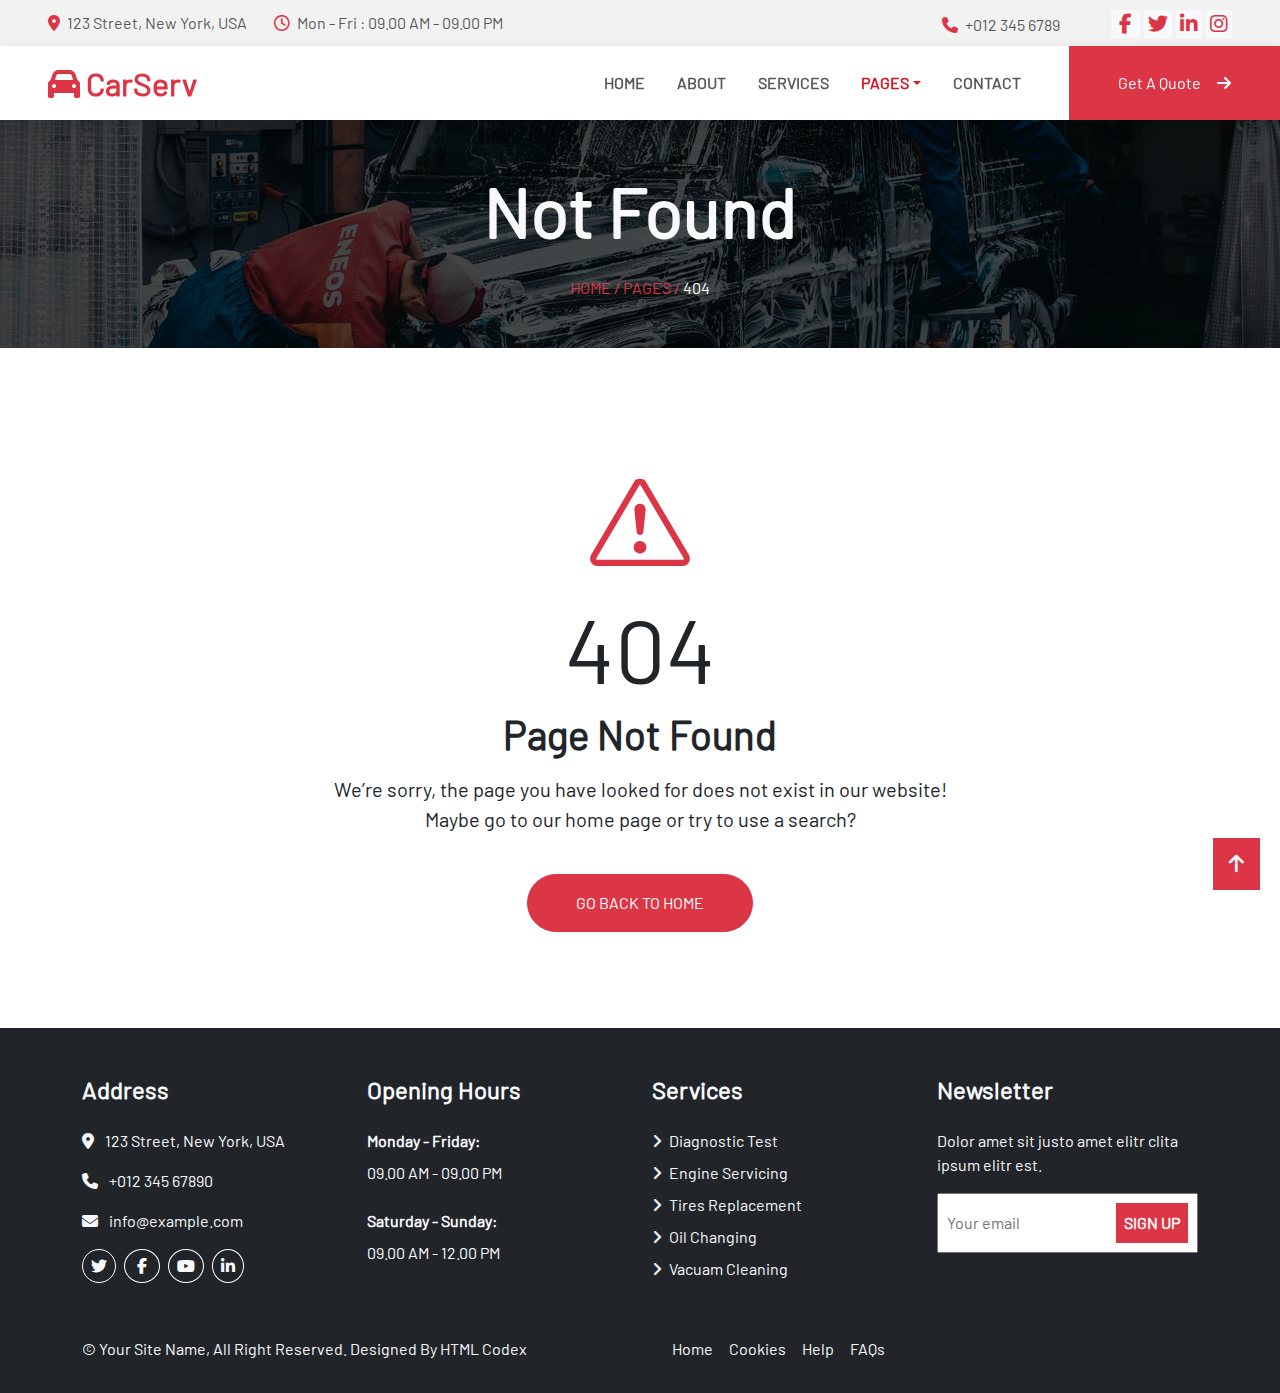
<file: page 404.html>
<!DOCTYPE html>
<html lang="en">
  <head>
    <meta charset="UTF-8" />
    <meta name="viewport" content="width=device-width, initial-scale=1.0" />
    <title>CarServ/404</title>
    <!-- bootstrap -->
    <link rel="stylesheet" href="styles/bootstrap.min.css" />
    <link rel="stylesheet" href="styles/bootstrap-icons.css" />
    <!-- aos animation -->
    <link rel="stylesheet" href="styles/aos.css" />
    <!-- font awesome -->
    <link rel="stylesheet" href="styles/all.css" />
    <!-- style  -->
    <link rel="stylesheet" href="styles/style.css" />
  </head>
  <body>
    <!-- ======================================== -->
    <!-- ============= header section =========== -->
    <!-- ======================================== -->
    <header class="header py-lg-2" id="header">
      <div class="header-info">
        <div class="d-flex align-items-center">
          <div class="col-7 ps-5">
            <a href="#" class="pe-4">
              <i class="fa-solid fa-location-dot text-danger pe-1"></i>
              <span class="text-muted">123 Street, New York, USA </span>
            </a>
            <a href="#" class="">
              <i class="fa-regular fa-clock text-danger pe-1"></i>
              <span class="text-muted"> Mon - Fri : 09.00 AM - 09.00 PM</span>
            </a>
          </div>
          <div class="col-5 text-end pe-5">
            <a href="#" class="pe-5">
              <i class="fa-solid fa-phone text-danger pe-1"></i>
              <span class="text-muted">+012 345 6789 </span>
            </a>
            <a href="#" class="fs-5 text-danger">
              <i class="fa-brands fa-facebook-f bg-light py-1 px-2"></i>
              <i class="fa-brands fa-twitter bg-light p-1"></i>
              <i class="fa-brands fa-linkedin-in bg-light p-1"></i>
              <i class="fa-brands fa-instagram bg-light p-1"></i>
            </a>
          </div>
        </div>
      </div>
    </header>
    <!-- ========================================= -->
    <!-- ============ nav section ================ -->
    <!-- ========================================= -->
    <nav
      class="navbar navbar-expand-lg bg-white navbar-light shadow sticky-top p-0"
    >
      <a href="index.html" class="text-danger fs-2 ps-5">
        <i class="fa-solid fa-car"></i>
        <span class="fw-bold">CarServ</span>
      </a>
      <button
        type="button"
        class="navbar-toggler me-4"
        data-bs-toggle="collapse"
        data-bs-target="#navbarCollapse"
      >
        <span class="navbar-toggler-icon"></span>
      </button>
      <div class="collapse navbar-collapse" id="navbarCollapse">
        <div class="navbar-nav ms-auto p-4 p-lg-0">
          <a href="index.html" class="nav-item nav-link  fw-bold px-3"
            >HOME</a
          >
          <a href="about.html" class="nav-item nav-link fw-bold px-3">ABOUT</a>
          <a href="service.html" class="nav-item nav-link fw-bold px-3"
            >SERVICES</a
          >
          <div class="nav-item dropdown fw-bold">
            <a
              href="#"
              class="nav-link dropdown-toggle px-3 hover"
              data-bs-toggle="dropdown"
              style="color: #d81324"
              >PAGES</a
            >
            <div class="dropdown-menu fade-up m-0">
              <a href="booking.html" class="dropdown-item">Booking</a>
              <a href="team.html" class="dropdown-item">Technicians</a>
              <a href="testimonail.html" class="dropdown-item">Testimonial</a>
              <a
                href="page 404.html"
                class="dropdown-item text-light"
                style="background-color: #d81324"
                >404 Page</a
              >
            </div>
          </div>
          <a href="contact.html" class="nav-item nav-link fw-bold ps-3 pe-5"
            >CONTACT</a
          >
        </div>
        <a
          href=""
          class="btn btn-danger rounded-0 py-4 px-lg-5 d-none d-lg-block"
          >Get A Quote<i class="fa fa-arrow-right ms-3"></i
        ></a>
      </div>
    </nav>
    <!-- ========================================= -->
    <!-- ========= main section ================== -->
    <!-- ========================================= -->
    <main>
      <!-- ========================================= -->
      <!-- ============ banner section ============= -->
      <!-- ========================================= -->
      <section>
        <div class="service-banner py-5">
          <h1
            class="text-center text-light fw-bold mb-4"
            style="font-size: 70px"
            data-aos="fade-down"
          >
            Not Found
          </h1>
          <div class="text-center">
            <a href="#" class="text-danger">HOME /</a>
            <a href="#" class="text-danger">PAGES /</a>
            <a href="#" class="text-light">404</a>
          </div>
        </div>
      </section>
      <!-- ========================================= -->
      <!-- ============ second section ============= -->
      <!-- ========================================= -->
      <section class="text-center py-5 my-5">
        <i
          class="bi bi-exclamation-triangle text-danger"
          style="font-size: 100px"
        ></i>
        <h1 style="font-size: 90px">404</h1>
        <h1 class="fw-bold">Page Not Found</h1>
        <p class="mx-auto mt-3 fs-5 w-50">
          We’re sorry, the page you have looked for does not exist in our
          website! Maybe go to our home page or try to use a search?
        </p>
        <a href="index.html">
          <button class="btn btn-danger rounded-pill px-5 py-3 mt-4">
            GO BACK TO HOME
          </button>
        </a>
      </section>
    </main>
    <!-- ======================================= -->
    <!-- =========== footer section ------------ -->
    <!-- ======================================= -->
    <footer class="bg-dark pb-3">
      <div class="container">
        <div class="row py-5 row-cols-sm-1 row-cols-md-2 row-cols-lg-4">
          <div class="col text-light">
            <h6 class="fw-bold fs-4 mb-4">Address</h6>
            <p>
              <i class="fa-solid fa-location-dot pe-2"></i>
              <span>123 Street, New York, USA</span>
            </p>
            <p>
              <i class="fa-solid fa-phone pe-2"></i>
              <span>+012 345 67890</span>
            </p>
            <p>
              <i class="fa-solid fa-envelope pe-2"></i>
              <span>info@example.com</span>
            </p>
            <div class="social-link d-flex column-gap-2">
              <a href="#" class="text-light">
                <i
                  class="fa-brands fa-twitter border border-white rounded-circle p-2"
                ></i>
              </a>
              <a href="#" class="text-light">
                <i
                  class="fa-brands fa-facebook-f border border-white rounded-circle"
                  style="padding: 8px 12px"
                ></i>
              </a>
              <a href="#" class="text-light">
                <i
                  class="fa-brands fa-youtube border border-white rounded-circle p-2"
                ></i>
              </a>
              <a href="#" class="text-light">
                <i
                  class="fa-brands fa-linkedin-in border border-white rounded-circle p-2"
                ></i>
              </a>
            </div>
          </div>
          <div class="col text-light">
            <h6 class="fw-bold fs-4 mb-4">Opening Hours</h6>
            <p class="fw-bold mb-0 pb-2">Monday - Friday:</p>
            <p class="mb-4">09.00 AM - 09.00 PM</p>
            <p class="mb-0 pb-2 fw-bold">Saturday - Sunday:</p>
            <p>09.00 AM - 12.00 PM</p>
          </div>
          <div class="col text-light">
            <h6 class="fw-bold fs-4 mb-4">Services</h6>
            <p class="serv-item mb-2">
              <i class="fa-solid fa-angle-right pe-1"></i>
              <span>Diagnostic Test</span>
            </p>
            <p class="serv-item mb-2">
              <i class="fa-solid fa-angle-right pe-1"></i>
              <span>Engine Servicing</span>
            </p>
            <p class="serv-item mb-2">
              <i class="fa-solid fa-angle-right pe-1"></i>
              <span>Tires Replacement</span>
            </p>
            <p class="serv-item mb-2">
              <i class="fa-solid fa-angle-right pe-1"></i>
              <span>Oil Changing</span>
            </p>
            <p class="serv-item mb-2">
              <i class="fa-solid fa-angle-right pe-1"></i>
              <span>Vacuam Cleaning</span>
            </p>
          </div>
          <div class="col text-light">
            <h6 class="fw-bold fs-4 mb-4">Newsletter</h6>
            <p>Dolor amet sit justo amet elitr clita ipsum elitr est.</p>
            <form action="#" class="position-relative">
              <input
                type="email"
                placeholder="Your email"
                class="w-100 py-3 ps-2"
              />
              <input
                type="submit"
                value="SIGN UP"
                class="bg-danger text-light p-2 position-absolute sign border-0 fw-bold"
              />
            </form>
          </div>
        </div>
        <div class="copyright d-flex justify-content-between">
          <p class="text-light col-sm-12 col-md-6">
            © Your Site Name, All Right Reserved. Designed By HTML Codex
          </p>
          <ul
            style="list-style-type: none"
            class="d-flex column-gap-3 col-sm-12 col-md-6"
          >
            <li><a href="#" class="text-light">Home</a></li>
            <li><a href="#" class="text-light">Cookies</a></li>
            <li><a href="#" class="text-light">Help</a></li>
            <li><a href="#" class="text-light">FAQs</a></li>
          </ul>
        </div>
      </div>
    </footer>
    <!-- ======================================= -->
    <!-- ========== slider section ============= -->
    <!-- ======================================= -->
    <div class="slider">
      <a href="#header">
        <i class="fa-solid fa-arrow-up text-light bg-danger p-3 fs-5"></i>
      </a>
    </div>
    <!-- =================== -->
    <!-- javascript section  -->
    <!-- =================== -->
    <script src="script/bootstrap.bundle.min.js"></script>
    <script src="script/aos.js"></script>
    <script>
      AOS.init();
    </script>
    <script src="script/purecounter.js"></script>
    <script src="script/purecounter_vanilla.js"></script>
    <script>
      new PureCounter();
    </script>
  </body>
</html>
</file>
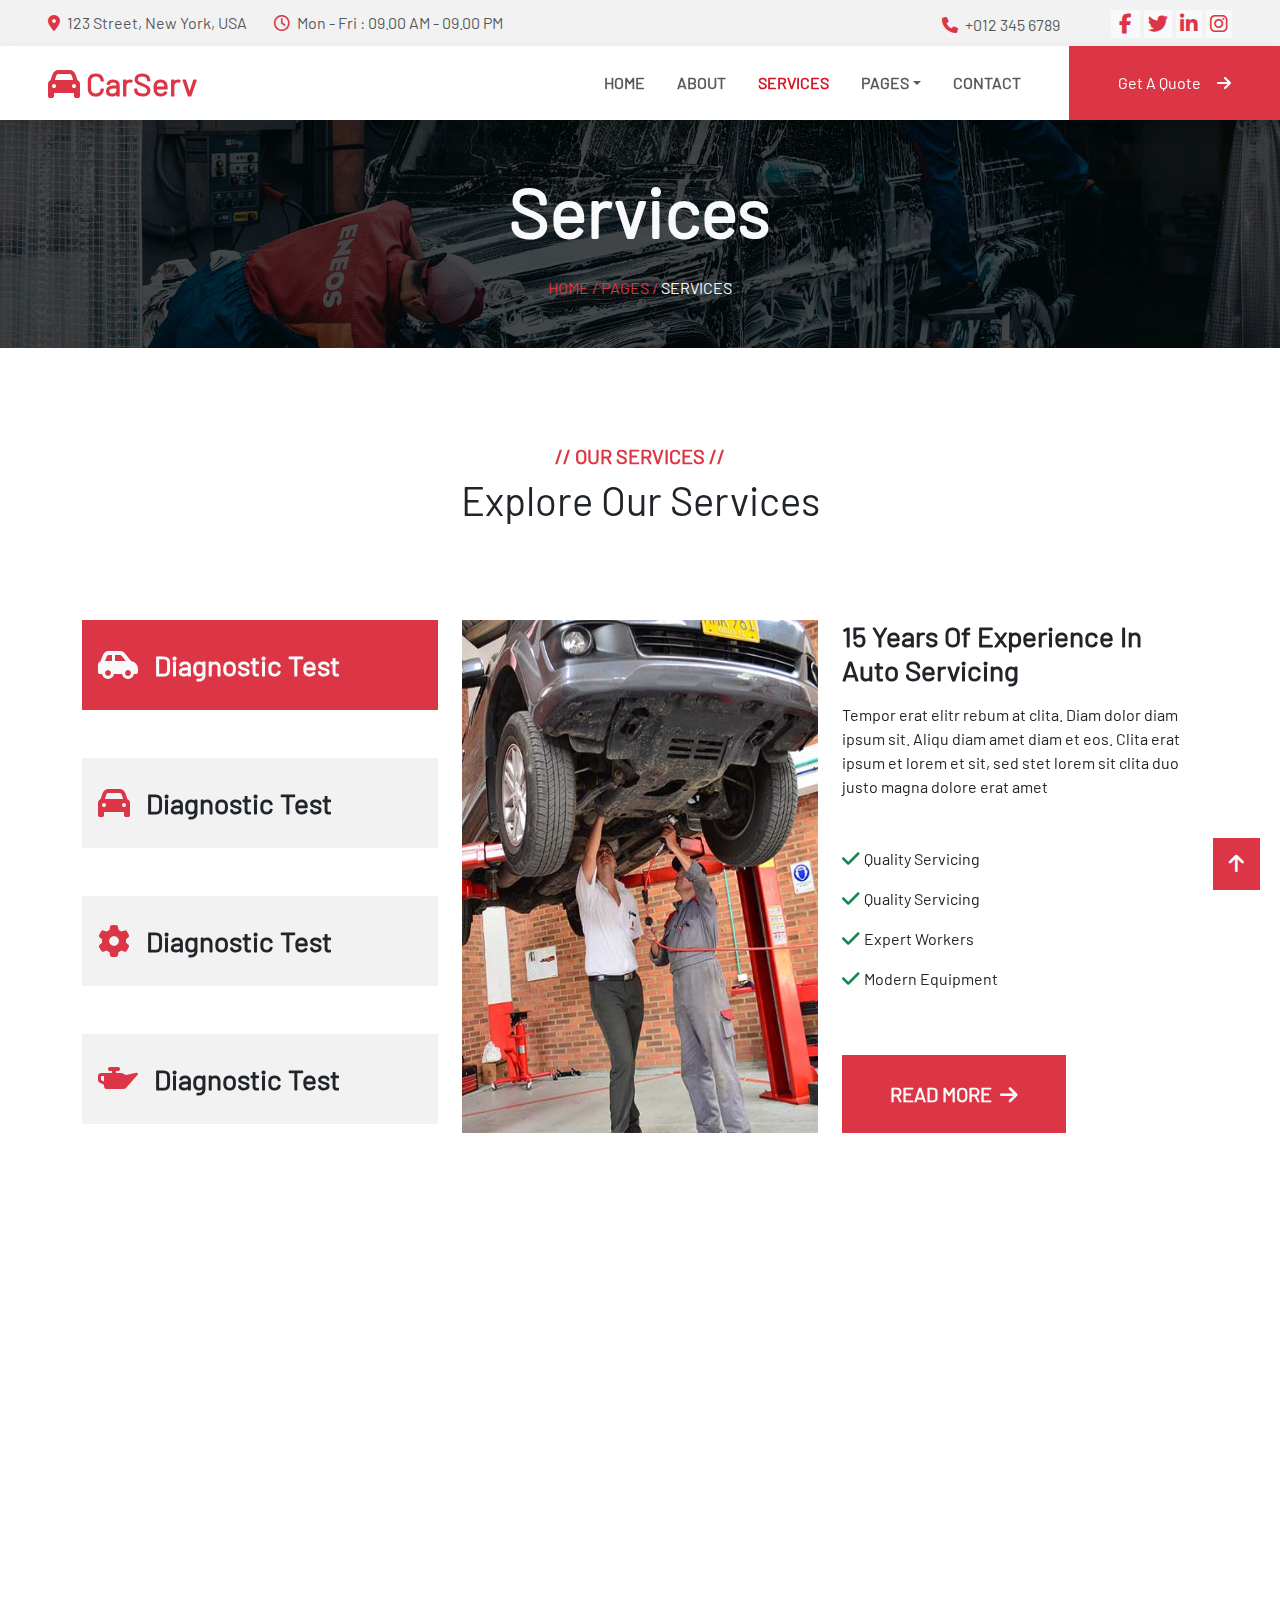
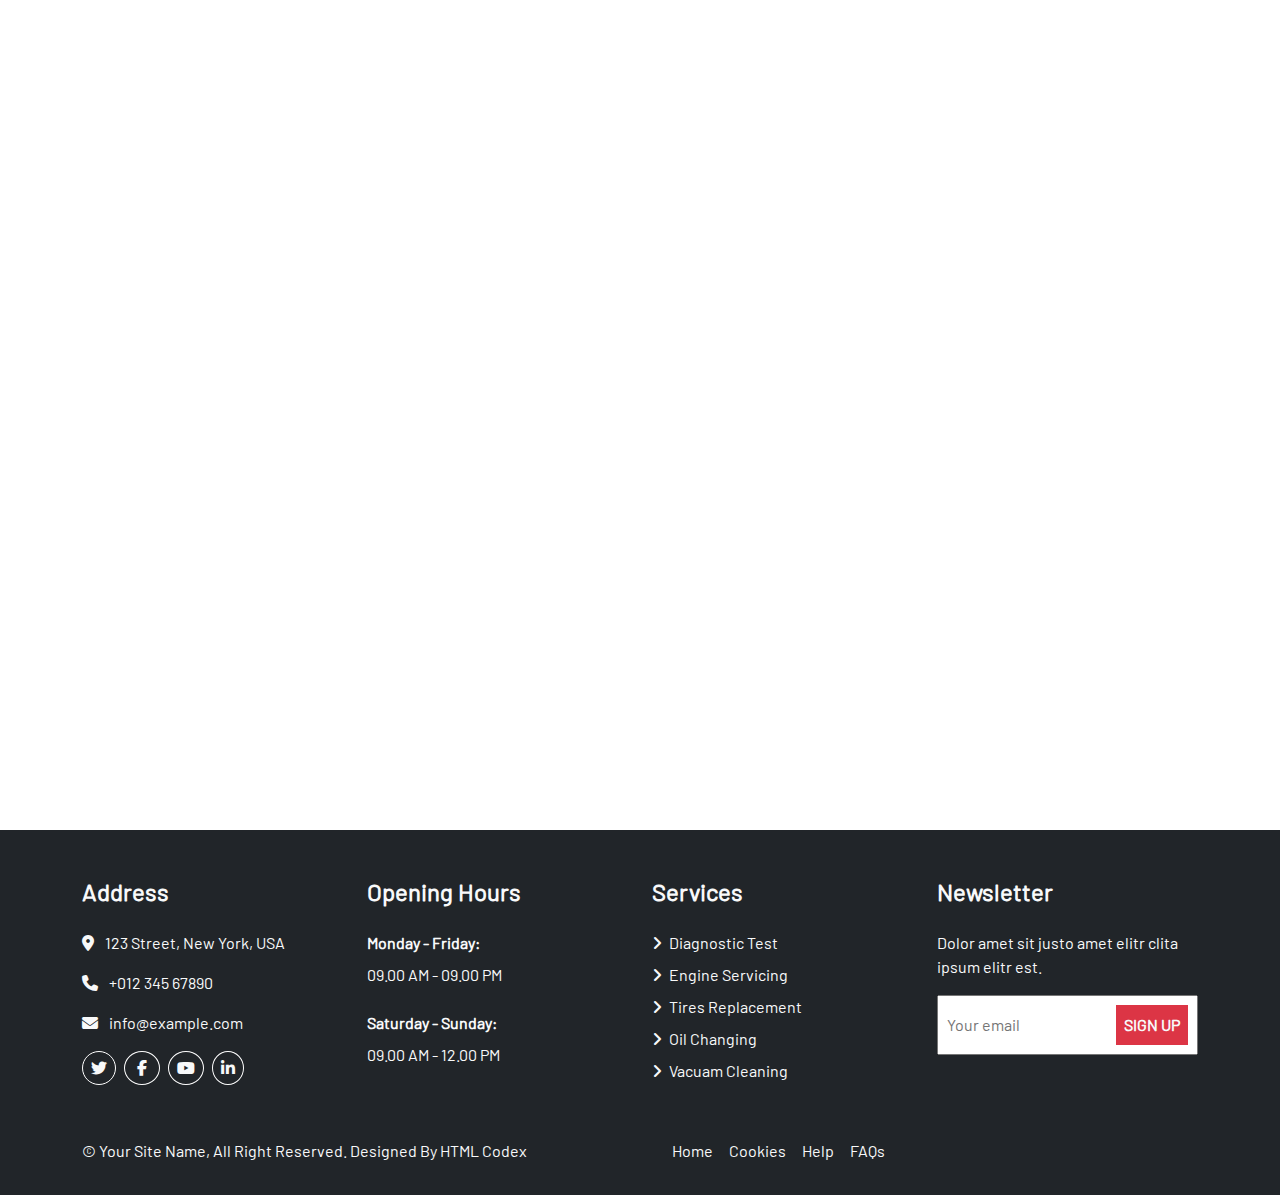
<file: service.html>
<!DOCTYPE html>
<html lang="en">
  <head>
    <meta charset="UTF-8" />
    <meta name="viewport" content="width=device-width, initial-scale=1.0" />
    <title>CarServ/service</title>
    <!-- bootstrap -->
    <link rel="stylesheet" href="styles/bootstrap.min.css" />
    <link rel="stylesheet" href="styles/bootstrap-icons.css" />
    <!-- aos animation -->
    <link rel="stylesheet" href="styles/aos.css" />
    <!-- font awesome -->
    <link rel="stylesheet" href="styles/all.css" />
    <!-- style  -->
    <link rel="stylesheet" href="styles/style.css" />
  </head>
  <body>
    <!-- ======================================== -->
    <!-- ============= header section =========== -->
    <!-- ======================================== -->
    <header class="header py-lg-2" id="header">
      <div class="header-info">
        <div class="d-flex align-items-center">
          <div class="col-7 ps-5">
            <a href="#" class="pe-4">
              <i class="fa-solid fa-location-dot text-danger pe-1"></i>
              <span class="text-muted">123 Street, New York, USA </span>
            </a>
            <a href="#" class="">
              <i class="fa-regular fa-clock text-danger pe-1"></i>
              <span class="text-muted"> Mon - Fri : 09.00 AM - 09.00 PM</span>
            </a>
          </div>
          <div class="col-5 text-end pe-5">
            <a href="#" class="pe-5">
              <i class="fa-solid fa-phone text-danger pe-1"></i>
              <span class="text-muted">+012 345 6789 </span>
            </a>
            <a href="#" class="fs-5 text-danger">
              <i class="fa-brands fa-facebook-f bg-light py-1 px-2"></i>
              <i class="fa-brands fa-twitter bg-light p-1"></i>
              <i class="fa-brands fa-linkedin-in bg-light p-1"></i>
              <i class="fa-brands fa-instagram bg-light p-1"></i>
            </a>
          </div>
        </div>
      </div>
    </header>
    <!-- ========================================= -->
    <!-- ============ nav section ================ -->
    <!-- ========================================= -->
    <nav
      class="navbar navbar-expand-lg bg-white navbar-light shadow sticky-top p-0"
    >
      <a href="index.html" class="text-danger fs-2 ps-5">
        <i class="fa-solid fa-car"></i>
        <span class="fw-bold">CarServ</span>
      </a>
      <button
        type="button"
        class="navbar-toggler me-4"
        data-bs-toggle="collapse"
        data-bs-target="#navbarCollapse"
      >
        <span class="navbar-toggler-icon"></span>
      </button>
      <div class="collapse navbar-collapse" id="navbarCollapse">
        <div class="navbar-nav ms-auto p-4 p-lg-0">
          <a href="index.html" class="nav-item nav-link  fw-bold px-3"
            >HOME</a
          >
          <a href="about.html" class="nav-item nav-link fw-bold px-3">ABOUT</a>
          <a
            href="service.html"
            class="nav-item nav-link fw-bold px-3"
            style="color: #d81324"
            >SERVICES</a
          >
          <div class="nav-item dropdown fw-bold">
            <a
              href="#"
              class="nav-link dropdown-toggle px-3 hover"
              data-bs-toggle="dropdown"
              >PAGES</a
            >
            <div class="dropdown-menu fade-up m-0">
              <a href="booking.html" class="dropdown-item">Booking</a>
              <a href="technician.html" class="dropdown-item">Technicians</a>
              <a href="testimonail.html" class="dropdown-item">Testimonial</a>
              <a href="page 404.html" class="dropdown-item">404 Page</a>
            </div>
          </div>
          <a href="contact.html" class="nav-item nav-link fw-bold ps-3 pe-5"
            >CONTACT</a
          >
        </div>
        <a
          href=""
          class="btn btn-danger rounded-0 py-4 px-lg-5 d-none d-lg-block"
          >Get A Quote<i class="fa fa-arrow-right ms-3"></i
        ></a>
      </div>
    </nav>
    <!-- ========================================= -->
    <!-- ========= main section ================== -->
    <!-- ========================================= -->
    <main>
      <!-- ========================================= -->
      <!-- ============ banner section ============= -->
      <!-- ========================================= -->
      <section class="">
        <div class="service-banner py-5">
          <h1
            class="text-center text-light fw-bold mb-4"
            style="font-size: 70px"
            data-aos="fade-down"
          >
            Services
          </h1>
          <div class="text-center">
            <a href="#" class="text-danger">HOME /</a>
            <a href="#" class="text-danger">PAGES /</a>
            <a href="#" class="text-light">SERVICES</a>
          </div>
        </div>
      </section>
      <!-- ===================================== -->
      <!-- =========== service section ========= -->
      <!-- ===================================== -->
      <section class="my-5 py-5">
        <div class="container">
          <h6 class="text-danger text-center fs-5 fw-bold" data-aos="fade-up">
            // OUR SERVICES //
          </h6>
          <h1 class="text-center" data-aos="fade-up">Explore Our Services</h1>
          <div
            class="row my-5 row-cols-sm-1 row-cols-lg-3 gy-5"
            data-aos="fade-up"
            data-aos-duration="2000"
          >
            <div class="col-md-12">
              <a
                href="#"
                class="bg-danger text-light py-4 ps-3 pe-5 d-flex align-items-center mb-5"
              >
                <i class="fa-solid fa-car-side fs-2 pe-3"></i>
                <span class="fs-3 fw-bold">Diagnostic Test</span>
              </a>
              <a
                href="#"
                class="header py-4 ps-3 pe-5 d-flex align-items-center mb-5"
              >
                <i class="fa-solid fa-car fs-2 pe-3 text-danger"></i>
                <span class="fs-3 fw-bold text-dark">Diagnostic Test</span>
              </a>
              <a
                href="#"
                class="header py-4 ps-3 pe-5 d-flex align-items-center mb-5"
              >
                <i class="fa-solid fa-cog fs-2 pe-3 text-danger"></i>
                <span class="fs-3 fw-bold text-dark">Diagnostic Test</span>
              </a>
              <a
                href="#"
                class="header py-4 ps-3 pe-5 d-flex align-items-center"
              >
                <i class="fa-solid fa-oil-can fs-2 pe-3 text-danger"></i>
                <span class="fs-3 fw-bold text-dark">Diagnostic Test</span>
              </a>
            </div>
            <div class="col-md-6">
              <img src="image/service-1.jpg" class="img-fluid h-100" />
            </div>
            <div class="col-md-6">
              <h3 class="mb-3 fw-bold">
                15 Years Of Experience In Auto Servicing
              </h3>
              <p>
                Tempor erat elitr rebum at clita. Diam dolor diam ipsum sit.
                Aliqu diam amet diam et eos. Clita erat ipsum et lorem et sit,
                sed stet lorem sit clita duo justo magna dolore erat amet
              </p>
              <p class="d-flex align-items-center mt-5">
                <i class="fa-solid fa-check text-success fs-5 pe-1"></i>
                <span>Quality Servicing</span>
              </p>
              <p class="d-flex align-items-center">
                <i class="fa-solid fa-check text-success fs-5 pe-1"></i>
                <span>Quality Servicing</span>
              </p>
              <p class="d-flex align-items-center">
                <i class="fa-solid fa-check text-success fs-5 pe-1"></i>
                <span>Expert Workers</span>
              </p>
              <p class="d-flex align-items-center">
                <i class="fa-solid fa-check text-success fs-5 pe-1"></i>
                <span>Modern Equipment</span>
              </p>
              <a
                href="#"
                class="bg-danger know-more text-light py-4 px-5 fs-5 fw-bold d-inline-block mt-5"
              >
                <span class="pe-1">READ MORE</span>
                <i class="fa-solid fa-arrow-right"></i>
              </a>
            </div>
          </div>
        </div>
      </section>
      <!-- ===================================== -->
      <!-- ======= booking section ============= -->
      <!-- ===================================== -->
      <section>
        <div class="booking" data-aos="fade-up" data-aos-duration="1500">
          <div class="container">
            <div class="row align-items-center row-cols-lg-2">
              <div class="col-12 pt-5">
                <h1 class="text-light pb-5">
                  Certified and Award Winning Car Repair Service Provider
                </h1>
                <p class="text-light">
                  Eirmod sed tempor lorem ut dolores. Aliquyam sit sadipscing
                  kasd ipsum. Dolor ea et dolore et at sea ea at dolor, justo
                  ipsum duo rebum sea invidunt voluptua. Eos vero eos vero ea et
                  dolore eirmod et. Dolores diam duo invidunt lorem. Elitr ut
                  dolores magna sit. Sea dolore sanctus sed et. Takimata
                  takimata sanctus sed.
                </p>
              </div>
              <div
                class="col-12 bg-danger p-5"
                data-aos="zoom-in-up"
                data-aos-duration="2000"
              >
                <h1 class="text-light text-center">Book For A Service</h1>
                <form action="#" class="">
                  <input
                    type="text"
                    placeholder="Your Name"
                    style="width: 48%"
                    class="py-3 ps-2 my-3"
                  />
                  <input
                    type="email"
                    placeholder="Your Name"
                    style="width: 49%"
                    class="py-3 ps-2"
                  />
                  <select
                    name="service-item"
                    id="s-item"
                    style="width: 49%"
                    class="py-3 ps-2 my-3"
                  >
                    <option selected>Select A Service</option>
                    <option>Service 1</option>
                    <option>Service 2</option>
                    <option>Service 3</option>
                  </select>
                  <input
                    type="datetime-local"
                    id="birthdaytime"
                    name="birthdaytime"
                    style="width: 49%"
                    class="py-3 ps-2 my-3"
                  />
                  <textarea
                    name="request"
                    id="request"
                    placeholder="Special Request"
                    style="width: 99%"
                    class="py-2 ps-2 my-3"
                  ></textarea>
                  <button
                    type="submit"
                    class="text-light submit-button py-3 fs-5 fw-bold"
                  >
                    Book Now
                  </button>
                </form>
              </div>
            </div>
          </div>
        </div>
      </section>
      <!-- ===================================== -->
      <!-- ======== testimonial section ======== -->
      <!-- ===================================== -->
      <section class="py-5 my-5" data-aos="fade-up">
        <div class="container">
          <h6 class="text-center text-danger fw-bold">// TESTIMONIAL //</h6>
          <h1 class="text-center text-dark fw-bold mb-5">Our Clients Say!</h1>
          <div
            class="row text-center row-cols-sm-1 row-cols-md-2 row-cols-lg-3 gy-5"
          >
            <div class="col-12">
              <img src="image/testimonial-1.jpg" class="t-img img-fluid mb-4" />
              <h6 class="fw-bold fs-5">Client Name</h6>
              <p class="text-muted">Profession</p>
              <div class="header p-3">
                <p>
                  Tempor erat elitr rebum at clita. Diam dolor diam ipsum sit
                  diam amet diam et eos. Clita erat ipsum et lorem et sit.
                </p>
              </div>
            </div>
            <div class="col-12">
              <img src="image/testimonial-2.jpg" class="t-img img-fluid mb-4" />
              <h6 class="fw-bold fs-5">Client Name</h6>
              <p class="text-muted">Profession</p>
              <div class="bg-danger text-light p-3">
                <p>
                  Tempor erat elitr rebum at clita. Diam dolor diam ipsum sit
                  diam amet diam et eos. Clita erat ipsum et lorem et sit.
                </p>
              </div>
            </div>
            <div class="col-12">
              <img src="image/testimonial-3.jpg" class="t-img img-fluid mb-4" />
              <h6 class="fw-bold fs-5">Client Name</h6>
              <p class="text-muted">Profession</p>
              <div class="header p-3">
                <p>
                  Tempor erat elitr rebum at clita. Diam dolor diam ipsum sit
                  diam amet diam et eos. Clita erat ipsum et lorem et sit.
                </p>
              </div>
            </div>
          </div>
        </div>
      </section>
    </main>
    <!-- ======================================= -->
    <!-- =========== footer section ------------ -->
    <!-- ======================================= -->
    <footer class="bg-dark pb-3">
      <div class="container">
        <div class="row py-5 row-cols-sm-1 row-cols-md-2 row-cols-lg-4">
          <div class="col text-light">
            <h6 class="fw-bold fs-4 mb-4">Address</h6>
            <p>
              <i class="fa-solid fa-location-dot pe-2"></i>
              <span>123 Street, New York, USA</span>
            </p>
            <p>
              <i class="fa-solid fa-phone pe-2"></i>
              <span>+012 345 67890</span>
            </p>
            <p>
              <i class="fa-solid fa-envelope pe-2"></i>
              <span>info@example.com</span>
            </p>
            <div class="social-link d-flex column-gap-2">
              <a href="#" class="text-light">
                <i
                  class="fa-brands fa-twitter border border-white rounded-circle p-2"
                ></i>
              </a>
              <a href="#" class="text-light">
                <i
                  class="fa-brands fa-facebook-f border border-white rounded-circle"
                  style="padding: 8px 12px"
                ></i>
              </a>
              <a href="#" class="text-light">
                <i
                  class="fa-brands fa-youtube border border-white rounded-circle p-2"
                ></i>
              </a>
              <a href="#" class="text-light">
                <i
                  class="fa-brands fa-linkedin-in border border-white rounded-circle p-2"
                ></i>
              </a>
            </div>
          </div>
          <div class="col text-light">
            <h6 class="fw-bold fs-4 mb-4">Opening Hours</h6>
            <p class="fw-bold mb-0 pb-2">Monday - Friday:</p>
            <p class="mb-4">09.00 AM - 09.00 PM</p>
            <p class="mb-0 pb-2 fw-bold">Saturday - Sunday:</p>
            <p>09.00 AM - 12.00 PM</p>
          </div>
          <div class="col text-light">
            <h6 class="fw-bold fs-4 mb-4">Services</h6>
            <p class="serv-item mb-2">
              <i class="fa-solid fa-angle-right pe-1"></i>
              <span>Diagnostic Test</span>
            </p>
            <p class="serv-item mb-2">
              <i class="fa-solid fa-angle-right pe-1"></i>
              <span>Engine Servicing</span>
            </p>
            <p class="serv-item mb-2">
              <i class="fa-solid fa-angle-right pe-1"></i>
              <span>Tires Replacement</span>
            </p>
            <p class="serv-item mb-2">
              <i class="fa-solid fa-angle-right pe-1"></i>
              <span>Oil Changing</span>
            </p>
            <p class="serv-item mb-2">
              <i class="fa-solid fa-angle-right pe-1"></i>
              <span>Vacuam Cleaning</span>
            </p>
          </div>
          <div class="col text-light">
            <h6 class="fw-bold fs-4 mb-4">Newsletter</h6>
            <p>Dolor amet sit justo amet elitr clita ipsum elitr est.</p>
            <form action="#" class="position-relative">
              <input
                type="email"
                placeholder="Your email"
                class="w-100 py-3 ps-2"
              />
              <input
                type="submit"
                value="SIGN UP"
                class="bg-danger text-light p-2 position-absolute sign border-0 fw-bold"
              />
            </form>
          </div>
        </div>
        <div class="copyright d-flex justify-content-between">
          <p class="text-light col-sm-12 col-md-6">
            © Your Site Name, All Right Reserved. Designed By HTML Codex
          </p>
          <ul
            style="list-style-type: none"
            class="d-flex column-gap-3 col-sm-12 col-md-6"
          >
            <li><a href="#" class="text-light">Home</a></li>
            <li><a href="#" class="text-light">Cookies</a></li>
            <li><a href="#" class="text-light">Help</a></li>
            <li><a href="#" class="text-light">FAQs</a></li>
          </ul>
        </div>
      </div>
    </footer>
    <!-- ======================================= -->
    <!-- ========== slider section ============= -->
    <!-- ======================================= -->
    <div class="slider">
      <a href="#header">
        <i class="fa-solid fa-arrow-up text-light bg-danger p-3 fs-5"></i>
      </a>
    </div>
    <!-- =================== -->
    <!-- javascript section  -->
    <!-- =================== -->
    <script src="script/bootstrap.bundle.min.js"></script>
    <script src="script/aos.js"></script>
    <script>
      AOS.init();
    </script>
    <script src="script/purecounter.js"></script>
    <script src="script/purecounter_vanilla.js"></script>
    <script>
      new PureCounter();
    </script>
  </body>
</html>
</file>
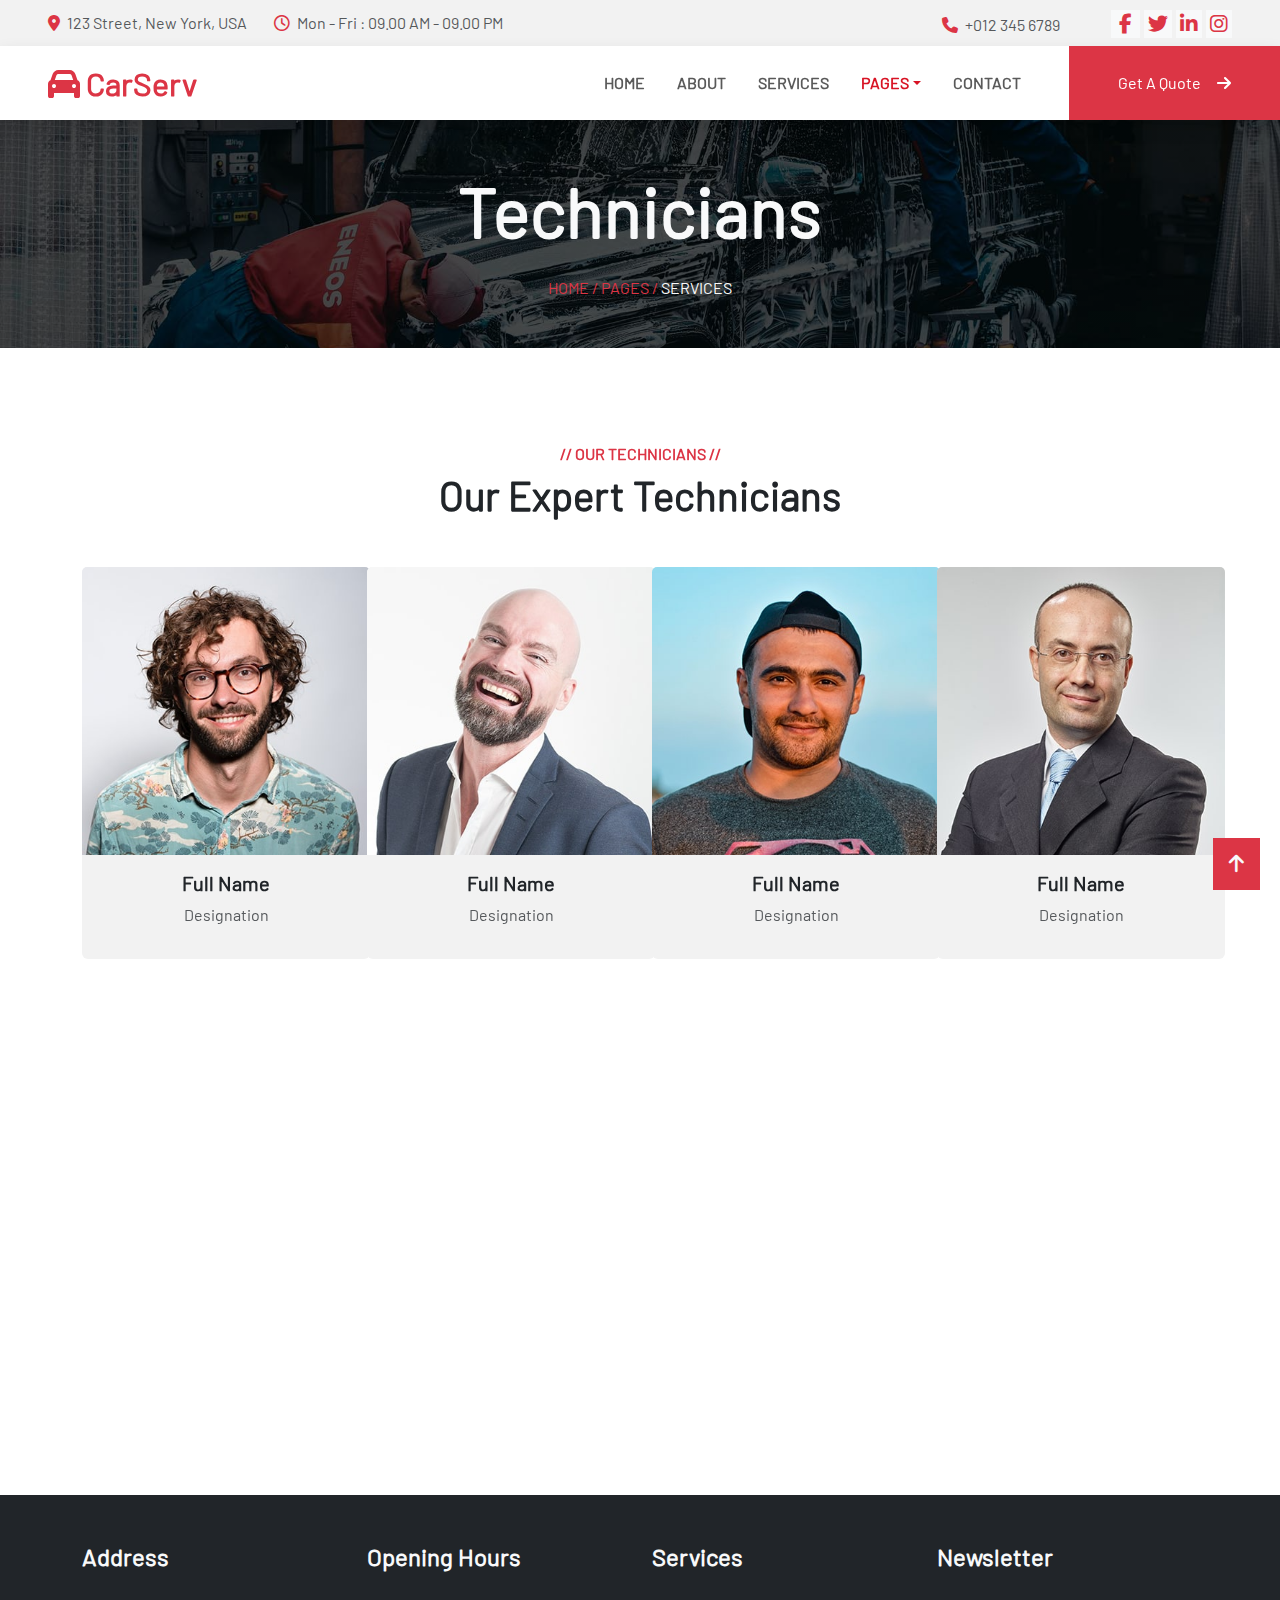
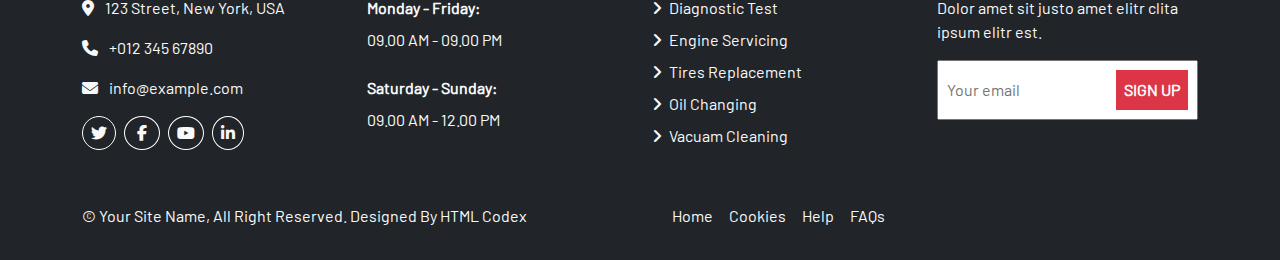
<file: technician.html>
<!DOCTYPE html>
<html lang="en">
  <head>
    <meta charset="UTF-8" />
    <meta name="viewport" content="width=device-width, initial-scale=1.0" />
    <title>CarServ/technician</title>
    <!-- bootstrap -->
    <link rel="stylesheet" href="styles/bootstrap.min.css" />
    <link rel="stylesheet" href="styles/bootstrap-icons.css" />
    <!-- aos animation -->
    <link rel="stylesheet" href="styles/aos.css" />
    <!-- font awesome -->
    <link rel="stylesheet" href="styles/all.css" />
    <!-- style  -->
    <link rel="stylesheet" href="styles/style.css" />
  </head>
  <body>
    <!-- ======================================== -->
    <!-- ============= header section =========== -->
    <!-- ======================================== -->
    <header class="header py-lg-2" id="header">
      <div class="header-info">
        <div class="d-flex align-items-center">
          <div class="col-7 ps-5">
            <a href="#" class="pe-4">
              <i class="fa-solid fa-location-dot text-danger pe-1"></i>
              <span class="text-muted">123 Street, New York, USA </span>
            </a>
            <a href="#" class="">
              <i class="fa-regular fa-clock text-danger pe-1"></i>
              <span class="text-muted"> Mon - Fri : 09.00 AM - 09.00 PM</span>
            </a>
          </div>
          <div class="col-5 text-end pe-5">
            <a href="#" class="pe-5">
              <i class="fa-solid fa-phone text-danger pe-1"></i>
              <span class="text-muted">+012 345 6789 </span>
            </a>
            <a href="#" class="fs-5 text-danger">
              <i class="fa-brands fa-facebook-f bg-light py-1 px-2"></i>
              <i class="fa-brands fa-twitter bg-light p-1"></i>
              <i class="fa-brands fa-linkedin-in bg-light p-1"></i>
              <i class="fa-brands fa-instagram bg-light p-1"></i>
            </a>
          </div>
        </div>
      </div>
    </header>
    <!-- ========================================= -->
    <!-- ============ nav section ================ -->
    <!-- ========================================= -->
    <nav
      class="navbar navbar-expand-lg bg-white navbar-light shadow sticky-top p-0"
    >
      <a href="index.html" class="text-danger fs-2 ps-5">
        <i class="fa-solid fa-car"></i>
        <span class="fw-bold">CarServ</span>
      </a>
      <button
        type="button"
        class="navbar-toggler me-4"
        data-bs-toggle="collapse"
        data-bs-target="#navbarCollapse"
      >
        <span class="navbar-toggler-icon"></span>
      </button>
      <div class="collapse navbar-collapse" id="navbarCollapse">
        <div class="navbar-nav ms-auto p-4 p-lg-0">
          <a href="index.html" class="nav-item nav-link  fw-bold px-3"
            >HOME</a
          >
          <a href="about.html" class="nav-item nav-link fw-bold px-3">ABOUT</a>
          <a href="service.html" class="nav-item nav-link fw-bold px-3"
            >SERVICES</a
          >
          <div class="nav-item dropdown fw-bold">
            <a
              href="#"
              class="nav-link dropdown-toggle px-3 hover"
              data-bs-toggle="dropdown"
              style="color: #d81324"
              >PAGES</a
            >
            <div class="dropdown-menu fade-up m-0">
              <a href="booking.html" class="dropdown-item">Booking</a>
              <a
                href="technician.html"
                class="dropdown-item text-light"
                style="background-color: #d81324"
                >Technicians</a
              >
              <a href="testimonail.html" class="dropdown-item">Testimonial</a>
              <a href="page 404.html" class="dropdown-item">404 Page</a>
            </div>
          </div>
          <a href="contact.html" class="nav-item nav-link fw-bold ps-3 pe-5"
            >CONTACT</a
          >
        </div>
        <a
          href=""
          class="btn btn-danger rounded-0 py-4 px-lg-5 d-none d-lg-block"
          >Get A Quote<i class="fa fa-arrow-right ms-3"></i
        ></a>
      </div>
    </nav>
    <!-- ========================================= -->
    <!-- ============ main section =============== -->
    <!-- ========================================= -->
    <main>
      <!-- ========================================= -->
      <!-- ============ banner section ============= -->
      <!-- ========================================= -->
      <section>
        <div class="service-banner py-5">
          <h1
            class="text-center text-light fw-bold mb-4"
            style="font-size: 70px"
            data-aos="fade-down"
          >
            Technicians
          </h1>
          <div class="text-center">
            <a href="#" class="text-danger">HOME /</a>
            <a href="#" class="text-danger">PAGES /</a>
            <a href="#" class="text-light">SERVICES</a>
          </div>
        </div>
      </section>
      <!-- ===================================== -->
      <!-- ======== team section =============== -->
      <!-- ===================================== -->
      <section class="py-5 my-5">
        <div class="container">
          <h6 class="text-danger text-center fw-bold" data-aos="fade-up">
            // OUR TECHNICIANS //
          </h6>
          <h1 class="text-dark text-center fw-bold mb-5" data-aos="fade-up">
            Our Expert Technicians
          </h1>
          <div
            class="row row-cols-sm-1 row-cols-md-2 row-cols-lg-4 gy-5 text-center"
          >
            <div class="col-12" data-aos="fade-up" data-aos-duration="500">
              <div class="card header border-0" style="width: 18rem">
                <img src="image/team-1.jpg" class="card-img-top photo" />
                <div
                  class="bg-danger position-absolute h-75 w-100 d-flex align-items-center justify-content-center column-gap-3 team-member"
                >
                  <i
                    class="fa-brands fa-facebook-f bg-light py-2 px-3 text-danger team-icon"
                  ></i>
                  <i
                    class="fa-brands fa-twitter p-2 bg-light text-danger team-icon"
                  ></i>
                  <i
                    class="fa-brands fa-instagram p-2 bg-light text-danger team-icon"
                  ></i>
                </div>
                <div class="card-body">
                  <h5 class="card-title text-center fw-bold">Full Name</h5>
                  <p class="text-center text-muted">Designation</p>
                </div>
              </div>
            </div>
            <div
              class="col-12"
              data-aos="fade-up"
              data-aos-delay="100"
              data-aos-duration="500"
            >
              <div class="card header border-0" style="width: 18rem">
                <img src="image/team-2.jpg" class="card-img-top photo" />
                <div
                  class="bg-danger position-absolute h-75 w-100 d-flex align-items-center justify-content-center column-gap-3 team-member"
                >
                  <i
                    class="fa-brands fa-facebook-f bg-light py-2 px-3 text-danger team-icon"
                  ></i>
                  <i
                    class="fa-brands fa-twitter p-2 bg-light text-danger team-icon"
                  ></i>
                  <i
                    class="fa-brands fa-instagram p-2 bg-light text-danger team-icon"
                  ></i>
                </div>
                <div class="card-body">
                  <h5 class="card-title text-center fw-bold">Full Name</h5>
                  <p class="text-center text-muted">Designation</p>
                </div>
              </div>
            </div>
            <div
              class="col-12"
              data-aos="fade-up"
              data-aos-delay="200"
              data-aos-duration="500"
            >
              <div class="card header border-0" style="width: 18rem">
                <img src="image/team-3.jpg" class="card-img-top photo" />
                <div
                  class="bg-danger position-absolute h-75 w-100 d-flex align-items-center justify-content-center column-gap-3 team-member"
                >
                  <i
                    class="fa-brands fa-facebook-f bg-light py-2 px-3 text-danger team-icon"
                  ></i>
                  <i
                    class="fa-brands fa-twitter p-2 bg-light text-danger team-icon"
                  ></i>
                  <i
                    class="fa-brands fa-instagram p-2 bg-light text-danger team-icon"
                  ></i>
                </div>
                <div class="card-body">
                  <h5 class="card-title text-center fw-bold">Full Name</h5>
                  <p class="text-center text-muted">Designation</p>
                </div>
              </div>
            </div>
            <div
              class="col-12"
              data-aos="fade-up"
              data-aos-delay="300"
              data-aos-duration="500"
            >
              <div class="card header border-0" style="width: 18rem">
                <img src="image/team-4.jpg" class="card-img-top photo" />
                <div
                  class="bg-danger position-absolute h-75 w-100 d-flex align-items-center justify-content-center column-gap-3 team-member"
                >
                  <i
                    class="fa-brands fa-facebook-f bg-light py-2 px-3 text-danger team-icon"
                  ></i>
                  <i
                    class="fa-brands fa-twitter p-2 bg-light text-danger team-icon"
                  ></i>
                  <i
                    class="fa-brands fa-instagram p-2 bg-light text-danger team-icon"
                  ></i>
                </div>
                <div class="card-body">
                  <h5 class="card-title text-center fw-bold">Full Name</h5>
                  <p class="text-center text-muted">Designation</p>
                </div>
              </div>
            </div>
            <div class="col-12" data-aos="fade-up" data-aos-duration="500">
              <div class="card header border-0" style="width: 18rem">
                <img src="image/team-1.jpg" class="card-img-top photo" />
                <div
                  class="bg-danger position-absolute h-75 w-100 d-flex align-items-center justify-content-center column-gap-3 team-member"
                >
                  <i
                    class="fa-brands fa-facebook-f bg-light py-2 px-3 text-danger team-icon"
                  ></i>
                  <i
                    class="fa-brands fa-twitter p-2 bg-light text-danger team-icon"
                  ></i>
                  <i
                    class="fa-brands fa-instagram p-2 bg-light text-danger team-icon"
                  ></i>
                </div>
                <div class="card-body">
                  <h5 class="card-title text-center fw-bold">Full Name</h5>
                  <p class="text-center text-muted">Designation</p>
                </div>
              </div>
            </div>
            <div
              class="col-12"
              data-aos="fade-up"
              data-aos-delay="100"
              data-aos-duration="500"
            >
              <div class="card header border-0" style="width: 18rem">
                <img src="image/team-2.jpg" class="card-img-top photo" />
                <div
                  class="bg-danger position-absolute h-75 w-100 d-flex align-items-center justify-content-center column-gap-3 team-member"
                >
                  <i
                    class="fa-brands fa-facebook-f bg-light py-2 px-3 text-danger team-icon"
                  ></i>
                  <i
                    class="fa-brands fa-twitter p-2 bg-light text-danger team-icon"
                  ></i>
                  <i
                    class="fa-brands fa-instagram p-2 bg-light text-danger team-icon"
                  ></i>
                </div>
                <div class="card-body">
                  <h5 class="card-title text-center fw-bold">Full Name</h5>
                  <p class="text-center text-muted">Designation</p>
                </div>
              </div>
            </div>
            <div
              class="col-12"
              data-aos="fade-up"
              data-aos-delay="200"
              data-aos-duration="500"
            >
              <div class="card header border-0" style="width: 18rem">
                <img src="image/team-3.jpg" class="card-img-top photo" />
                <div
                  class="bg-danger position-absolute h-75 w-100 d-flex align-items-center justify-content-center column-gap-3 team-member"
                >
                  <i
                    class="fa-brands fa-facebook-f bg-light py-2 px-3 text-danger team-icon"
                  ></i>
                  <i
                    class="fa-brands fa-twitter p-2 bg-light text-danger team-icon"
                  ></i>
                  <i
                    class="fa-brands fa-instagram p-2 bg-light text-danger team-icon"
                  ></i>
                </div>
                <div class="card-body">
                  <h5 class="card-title text-center fw-bold">Full Name</h5>
                  <p class="text-center text-muted">Designation</p>
                </div>
              </div>
            </div>
            <div
              class="col-12"
              data-aos="fade-up"
              data-aos-delay="300"
              data-aos-duration="500"
            >
              <div class="card header border-0" style="width: 18rem">
                <img src="image/team-4.jpg" class="card-img-top photo" />
                <div
                  class="bg-danger position-absolute h-75 w-100 d-flex align-items-center justify-content-center column-gap-3 team-member"
                >
                  <i
                    class="fa-brands fa-facebook-f bg-light py-2 px-3 text-danger team-icon"
                  ></i>
                  <i
                    class="fa-brands fa-twitter p-2 bg-light text-danger team-icon"
                  ></i>
                  <i
                    class="fa-brands fa-instagram p-2 bg-light text-danger team-icon"
                  ></i>
                </div>
                <div class="card-body">
                  <h5 class="card-title text-center fw-bold">Full Name</h5>
                  <p class="text-center text-muted">Designation</p>
                </div>
              </div>
            </div>
          </div>
        </div>
      </section>
    </main>
    <!-- ======================================= -->
    <!-- =========== footer section ------------ -->
    <!-- ======================================= -->
    <footer class="bg-dark pb-3">
      <div class="container">
        <div class="row py-5 row-cols-sm-1 row-cols-md-2 row-cols-lg-4">
          <div class="col text-light">
            <h6 class="fw-bold fs-4 mb-4">Address</h6>
            <p>
              <i class="fa-solid fa-location-dot pe-2"></i>
              <span>123 Street, New York, USA</span>
            </p>
            <p>
              <i class="fa-solid fa-phone pe-2"></i>
              <span>+012 345 67890</span>
            </p>
            <p>
              <i class="fa-solid fa-envelope pe-2"></i>
              <span>info@example.com</span>
            </p>
            <div class="social-link d-flex column-gap-2">
              <a href="#" class="text-light">
                <i
                  class="fa-brands fa-twitter border border-white rounded-circle p-2"
                ></i>
              </a>
              <a href="#" class="text-light">
                <i
                  class="fa-brands fa-facebook-f border border-white rounded-circle"
                  style="padding: 8px 12px"
                ></i>
              </a>
              <a href="#" class="text-light">
                <i
                  class="fa-brands fa-youtube border border-white rounded-circle p-2"
                ></i>
              </a>
              <a href="#" class="text-light">
                <i
                  class="fa-brands fa-linkedin-in border border-white rounded-circle p-2"
                ></i>
              </a>
            </div>
          </div>
          <div class="col text-light">
            <h6 class="fw-bold fs-4 mb-4">Opening Hours</h6>
            <p class="fw-bold mb-0 pb-2">Monday - Friday:</p>
            <p class="mb-4">09.00 AM - 09.00 PM</p>
            <p class="mb-0 pb-2 fw-bold">Saturday - Sunday:</p>
            <p>09.00 AM - 12.00 PM</p>
          </div>
          <div class="col text-light">
            <h6 class="fw-bold fs-4 mb-4">Services</h6>
            <p class="serv-item mb-2">
              <i class="fa-solid fa-angle-right pe-1"></i>
              <span>Diagnostic Test</span>
            </p>
            <p class="serv-item mb-2">
              <i class="fa-solid fa-angle-right pe-1"></i>
              <span>Engine Servicing</span>
            </p>
            <p class="serv-item mb-2">
              <i class="fa-solid fa-angle-right pe-1"></i>
              <span>Tires Replacement</span>
            </p>
            <p class="serv-item mb-2">
              <i class="fa-solid fa-angle-right pe-1"></i>
              <span>Oil Changing</span>
            </p>
            <p class="serv-item mb-2">
              <i class="fa-solid fa-angle-right pe-1"></i>
              <span>Vacuam Cleaning</span>
            </p>
          </div>
          <div class="col text-light">
            <h6 class="fw-bold fs-4 mb-4">Newsletter</h6>
            <p>Dolor amet sit justo amet elitr clita ipsum elitr est.</p>
            <form action="#" class="position-relative">
              <input
                type="email"
                placeholder="Your email"
                class="w-100 py-3 ps-2"
              />
              <input
                type="submit"
                value="SIGN UP"
                class="bg-danger text-light p-2 position-absolute sign border-0 fw-bold"
              />
            </form>
          </div>
        </div>
        <div class="copyright d-flex justify-content-between">
          <p class="text-light col-sm-12 col-md-6">
            © Your Site Name, All Right Reserved. Designed By HTML Codex
          </p>
          <ul
            style="list-style-type: none"
            class="d-flex column-gap-3 col-sm-12 col-md-6"
          >
            <li><a href="#" class="text-light">Home</a></li>
            <li><a href="#" class="text-light">Cookies</a></li>
            <li><a href="#" class="text-light">Help</a></li>
            <li><a href="#" class="text-light">FAQs</a></li>
          </ul>
        </div>
      </div>
    </footer>
    <!-- ======================================= -->
    <!-- ========== slider section ============= -->
    <!-- ======================================= -->
    <div class="slider">
      <a href="#header">
        <i class="fa-solid fa-arrow-up text-light bg-danger p-3 fs-5"></i>
      </a>
    </div>
    <!-- =================== -->
    <!-- javascript section  -->
    <!-- =================== -->
    <script src="script/bootstrap.bundle.min.js"></script>
    <script src="script/aos.js"></script>
    <script>
      AOS.init();
    </script>
    <script src="script/purecounter.js"></script>
    <script src="script/purecounter_vanilla.js"></script>
    <script>
      new PureCounter();
    </script>
  </body>
</html>
</file>
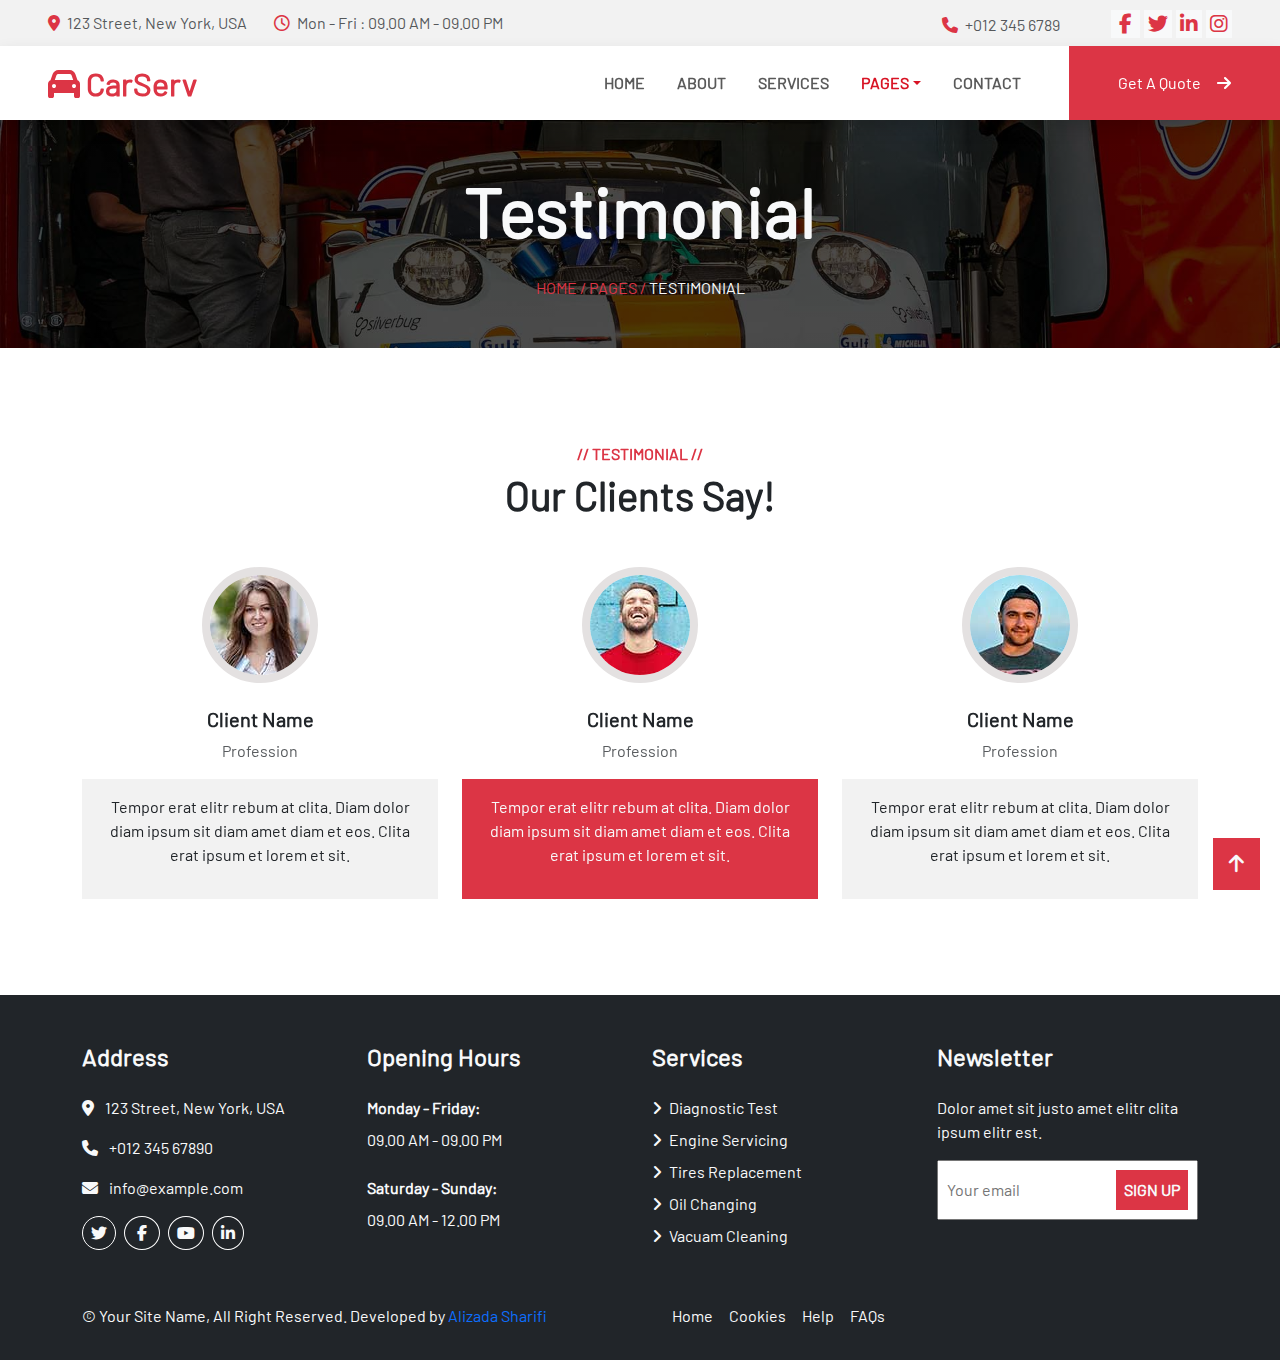
<file: testimonail.html>
<!DOCTYPE html>
<html lang="en">
  <head>
    <meta charset="UTF-8" />
    <meta name="viewport" content="width=device-width, initial-scale=1.0" />
    <title>CarServ/testmonial</title>
    <!-- bootstrap -->
    <link rel="stylesheet" href="styles/bootstrap.min.css" />
    <link rel="stylesheet" href="styles/bootstrap-icons.css" />
    <!-- aos animation -->
    <link rel="stylesheet" href="styles/aos.css" />
    <!-- font awesome -->
    <link rel="stylesheet" href="styles/all.css" />
    <!-- style  -->
    <link rel="stylesheet" href="styles/style.css" />
  </head>
  <body>
    <!-- ======================================== -->
    <!-- ============= header section =========== -->
    <!-- ======================================== -->
    <header class="header py-lg-2" id="header">
      <div class="header-info">
        <div class="d-flex align-items-center">
          <div class="col-7 ps-5">
            <a href="#" class="pe-4">
              <i class="fa-solid fa-location-dot text-danger pe-1"></i>
              <span class="text-muted">123 Street, New York, USA </span>
            </a>
            <a href="#" class="">
              <i class="fa-regular fa-clock text-danger pe-1"></i>
              <span class="text-muted"> Mon - Fri : 09.00 AM - 09.00 PM</span>
            </a>
          </div>
          <div class="col-5 text-end pe-5">
            <a href="#" class="pe-5">
              <i class="fa-solid fa-phone text-danger pe-1"></i>
              <span class="text-muted">+012 345 6789 </span>
            </a>
            <a href="#" class="fs-5 text-danger">
              <i class="fa-brands fa-facebook-f bg-light py-1 px-2"></i>
              <i class="fa-brands fa-twitter bg-light p-1"></i>
              <i class="fa-brands fa-linkedin-in bg-light p-1"></i>
              <i class="fa-brands fa-instagram bg-light p-1"></i>
            </a>
          </div>
        </div>
      </div>
    </header>
    <!-- ========================================= -->
    <!-- ============ nav section ================ -->
    <!-- ========================================= -->
    <nav
      class="navbar navbar-expand-lg bg-white navbar-light shadow sticky-top p-0"
    >
      <a href="index.html" class="text-danger fs-2 ps-5">
        <i class="fa-solid fa-car"></i>
        <span class="fw-bold">CarServ</span>
      </a>
      <button
        type="button"
        class="navbar-toggler me-4"
        data-bs-toggle="collapse"
        data-bs-target="#navbarCollapse"
      >
        <span class="navbar-toggler-icon"></span>
      </button>
      <div class="collapse navbar-collapse" id="navbarCollapse">
        <div class="navbar-nav ms-auto p-4 p-lg-0">
          <a href="index.html" class="nav-item nav-link fw-bold px-3">HOME</a>
          <a href="about.html" class="nav-item nav-link fw-bold px-3">ABOUT</a>
          <a href="service.html" class="nav-item nav-link fw-bold px-3"
            >SERVICES</a
          >
          <div class="nav-item dropdown fw-bold">
            <a
              href="#"
              class="nav-link dropdown-toggle px-3 hover"
              data-bs-toggle="dropdown"
              style="color: #d81324"
              >PAGES</a
            >
            <div class="dropdown-menu fade-up m-0">
              <a href="booking.html" class="dropdown-item">Booking</a>
              <a href="team.html" class="dropdown-item">Technicians</a>
              <a
                href="testimonail.html"
                class="dropdown-item text-light"
                style="background: #d81324"
                >Testimonial</a
              >
              <a href="page 404.html" class="dropdown-item">404 Page</a>
            </div>
          </div>
          <a href="contact.html" class="nav-item nav-link fw-bold ps-3 pe-5"
            >CONTACT</a
          >
        </div>
        <a
          href=""
          class="btn btn-danger rounded-0 py-4 px-lg-5 d-none d-lg-block"
          >Get A Quote<i class="fa fa-arrow-right ms-3"></i
        ></a>
      </div>
    </nav>
    <!-- ========================================= -->
    <!-- ======== main section =================== -->
    <!-- ========================================= -->
    <main>
      <!-- ========================================= -->
      <!-- ============ banner section ============= -->
      <!-- ========================================= -->
      <section>
        <div class="number py-5">
          <h1
            class="text-center text-light fw-bold mb-4"
            style="font-size: 70px"
            data-aos="fade-down"
          >
            Testimonial
          </h1>
          <div class="text-center">
            <a href="#" class="text-danger">HOME /</a>
            <a href="#" class="text-danger">PAGES /</a>
            <a href="#" class="text-light">TESTIMONIAL</a>
          </div>
        </div>
      </section>
      <!-- ===================================== -->
      <!-- ======== testimonial section ======== -->
      <!-- ===================================== -->
      <section class="py-5 my-5" data-aos="fade-up">
        <div class="container">
          <h6 class="text-center text-danger fw-bold">// TESTIMONIAL //</h6>
          <h1 class="text-center text-dark fw-bold mb-5">Our Clients Say!</h1>
          <div
            class="row text-center row-cols-sm-1 row-cols-md-2 row-cols-lg-3 gy-5"
          >
            <div class="col-12">
              <img src="image/testimonial-1.jpg" class="t-img img-fluid mb-4" />
              <h6 class="fw-bold fs-5">Client Name</h6>
              <p class="text-muted">Profession</p>
              <div class="header p-3">
                <p>
                  Tempor erat elitr rebum at clita. Diam dolor diam ipsum sit
                  diam amet diam et eos. Clita erat ipsum et lorem et sit.
                </p>
              </div>
            </div>
            <div class="col-12">
              <img src="image/testimonial-2.jpg" class="t-img img-fluid mb-4" />
              <h6 class="fw-bold fs-5">Client Name</h6>
              <p class="text-muted">Profession</p>
              <div class="bg-danger text-light p-3">
                <p>
                  Tempor erat elitr rebum at clita. Diam dolor diam ipsum sit
                  diam amet diam et eos. Clita erat ipsum et lorem et sit.
                </p>
              </div>
            </div>
            <div class="col-12">
              <img src="image/testimonial-3.jpg" class="t-img img-fluid mb-4" />
              <h6 class="fw-bold fs-5">Client Name</h6>
              <p class="text-muted">Profession</p>
              <div class="header p-3">
                <p>
                  Tempor erat elitr rebum at clita. Diam dolor diam ipsum sit
                  diam amet diam et eos. Clita erat ipsum et lorem et sit.
                </p>
              </div>
            </div>
          </div>
        </div>
      </section>
    </main>
    <!-- ======================================= -->
    <!-- =========== footer section ------------ -->
    <!-- ======================================= -->
    <footer class="bg-dark pb-3">
      <div class="container">
        <div class="row py-5 row-cols-sm-1 row-cols-md-2 row-cols-lg-4">
          <div class="col text-light">
            <h6 class="fw-bold fs-4 mb-4">Address</h6>
            <p>
              <i class="fa-solid fa-location-dot pe-2"></i>
              <span>123 Street, New York, USA</span>
            </p>
            <p>
              <i class="fa-solid fa-phone pe-2"></i>
              <span>+012 345 67890</span>
            </p>
            <p>
              <i class="fa-solid fa-envelope pe-2"></i>
              <span>info@example.com</span>
            </p>
            <div class="social-link d-flex column-gap-2">
              <a href="#" class="text-light">
                <i
                  class="fa-brands fa-twitter border border-white rounded-circle p-2"
                ></i>
              </a>
              <a href="#" class="text-light">
                <i
                  class="fa-brands fa-facebook-f border border-white rounded-circle"
                  style="padding: 8px 12px"
                ></i>
              </a>
              <a href="#" class="text-light">
                <i
                  class="fa-brands fa-youtube border border-white rounded-circle p-2"
                ></i>
              </a>
              <a href="#" class="text-light">
                <i
                  class="fa-brands fa-linkedin-in border border-white rounded-circle p-2"
                ></i>
              </a>
            </div>
          </div>
          <div class="col text-light">
            <h6 class="fw-bold fs-4 mb-4">Opening Hours</h6>
            <p class="fw-bold mb-0 pb-2">Monday - Friday:</p>
            <p class="mb-4">09.00 AM - 09.00 PM</p>
            <p class="mb-0 pb-2 fw-bold">Saturday - Sunday:</p>
            <p>09.00 AM - 12.00 PM</p>
          </div>
          <div class="col text-light">
            <h6 class="fw-bold fs-4 mb-4">Services</h6>
            <p class="serv-item mb-2">
              <i class="fa-solid fa-angle-right pe-1"></i>
              <span>Diagnostic Test</span>
            </p>
            <p class="serv-item mb-2">
              <i class="fa-solid fa-angle-right pe-1"></i>
              <span>Engine Servicing</span>
            </p>
            <p class="serv-item mb-2">
              <i class="fa-solid fa-angle-right pe-1"></i>
              <span>Tires Replacement</span>
            </p>
            <p class="serv-item mb-2">
              <i class="fa-solid fa-angle-right pe-1"></i>
              <span>Oil Changing</span>
            </p>
            <p class="serv-item mb-2">
              <i class="fa-solid fa-angle-right pe-1"></i>
              <span>Vacuam Cleaning</span>
            </p>
          </div>
          <div class="col text-light">
            <h6 class="fw-bold fs-4 mb-4">Newsletter</h6>
            <p>Dolor amet sit justo amet elitr clita ipsum elitr est.</p>
            <form action="#" class="position-relative">
              <input
                type="email"
                placeholder="Your email"
                class="w-100 py-3 ps-2"
              />
              <input
                type="submit"
                value="SIGN UP"
                class="bg-danger text-light p-2 position-absolute sign border-0 fw-bold"
              />
            </form>
          </div>
        </div>
        <div class="copyright d-flex justify-content-between">
          <p class="text-light col-sm-12 col-md-6">
            © Your Site Name, All Right Reserved. Developed by
            <a
              href="https://www.linkedin.com/in/alizada-sharifi-8a9952325?lipi=urn%3Ali%3Apage%3Ad_flagship3_profile_view_base_contact_details%3BbHYBZ9O%2FS4upUiFi1TA%2BHA%3D%3D"
              >Alizada Sharifi</a
            >
          </p>
          <ul
            style="list-style-type: none"
            class="d-flex column-gap-3 col-sm-12 col-md-6"
          >
            <li><a href="#" class="text-light">Home</a></li>
            <li><a href="#" class="text-light">Cookies</a></li>
            <li><a href="#" class="text-light">Help</a></li>
            <li><a href="#" class="text-light">FAQs</a></li>
          </ul>
        </div>
      </div>
    </footer>
    <!-- ======================================= -->
    <!-- ========== slider section ============= -->
    <!-- ======================================= -->
    <div class="slider">
      <a href="#header">
        <i class="fa-solid fa-arrow-up text-light bg-danger p-3 fs-5"></i>
      </a>
    </div>
    <!-- =================== -->
    <!-- javascript section  -->
    <!-- =================== -->
    <script src="script/bootstrap.bundle.min.js"></script>
    <script src="script/aos.js"></script>
    <script>
      AOS.init();
    </script>
    <script src="script/purecounter.js"></script>
    <script src="script/purecounter_vanilla.js"></script>
    <script>
      new PureCounter();
    </script>
  </body>
</html>
</file>
<file: styles/style.css>
@font-face {
  font-family: Barlow;
  src: url("../fonts/Barlow-Regular.ttf");
}
body {
  font-size: 16px;
  font-family: Barlow, sans-serif;
}
.header {
  background: #f2f2f2 !important;
}
a {
  text-decoration: none;
}
@media screen and (max-width: 992px) {
  .header-info {
    display: none;
  }
}
.read-more:hover {
  background-color: #b8101f !important;
  cursor: pointer;
}
.experience {
  background: rgba(0, 0, 0, 0.08);
  width: 230px;
  top: -20px !important;
  right: 20px !important;
}
.number {
  background: linear-gradient(rgba(0, 0, 0, 0.7), rgba(0, 0, 0, 0.7)),
    url("../image/carousel-bg-1.jpg");
  background-position: center center;
  background-repeat: no-repeat;
  background-size: cover;
}
.carousel-caption {
  top: 0;
  left: 0;
  right: 0;
  bottom: 0;
  background: rgba(0, 0, 0, 0.7);
  z-index: 2;
}
.carousel-control-prev,
.carousel-control-next {
  width: 10%;
  z-index: 10;
}
.carousel-control-prev-icon,
.carousel-control-next-icon {
  width: 3rem;
  height: 3rem;
}
@media screen and (max-width: 768px) {
  .car {
    display: none;
  }
}
nav-item {
  color: #000 !important;
}
.nav-item:hover {
  color: #b8101f;
}
.hover:hover {
  color: #b8101f;
}
@media screen and (max-width: 992px) {
  .get {
    display: none;
  }
}
.booking {
  background: linear-gradient(rgba(0, 0, 0, 0.7), rgba(0, 0, 0, 0.7)),
    url(../image/carousel-bg-2.jpg) center center no-repeat;
  background-size: cover;
}
.submit-button {
  background: #0b2154;
  width: 100%;
}
.team-member {
  opacity: 0;
}
.team-member:hover {
  opacity: 1;
}
.team-icon:hover {
  background-color: #0b2154 !important;
  color: #fff !important;
}
.t-img {
  border-radius: 50%;
  border: 8px solid #e4e1e1;
}
div.social-link a i:hover {
  background-color: #fff;
  color: rgb(228, 148, 1);
}
.serv-item span {
  transition: all 0.5s;
}
.serv-item span:hover {
  letter-spacing: 2px;
}
.sign {
  right: 10px;
  top: 10px;
}
.slider {
  position: fixed !important;
  bottom: 10px;
  right: 20px;
}
.service-banner {
  background: linear-gradient(rgba(0, 0, 0, 0.7), rgba(0, 0, 0, 0.7)),
    url("../image/carousel-bg-2.jpg");
  background-position: center center;
  background-repeat: no-repeat;
  background-size: cover;
}
.dropdown-item:focus,
.dropdown-item:hover {
  background-color: #b8101f;
}
.send:hover {
  background-color: #0f2b6a !important;
  transition: all 0.5s;
}
</file>
